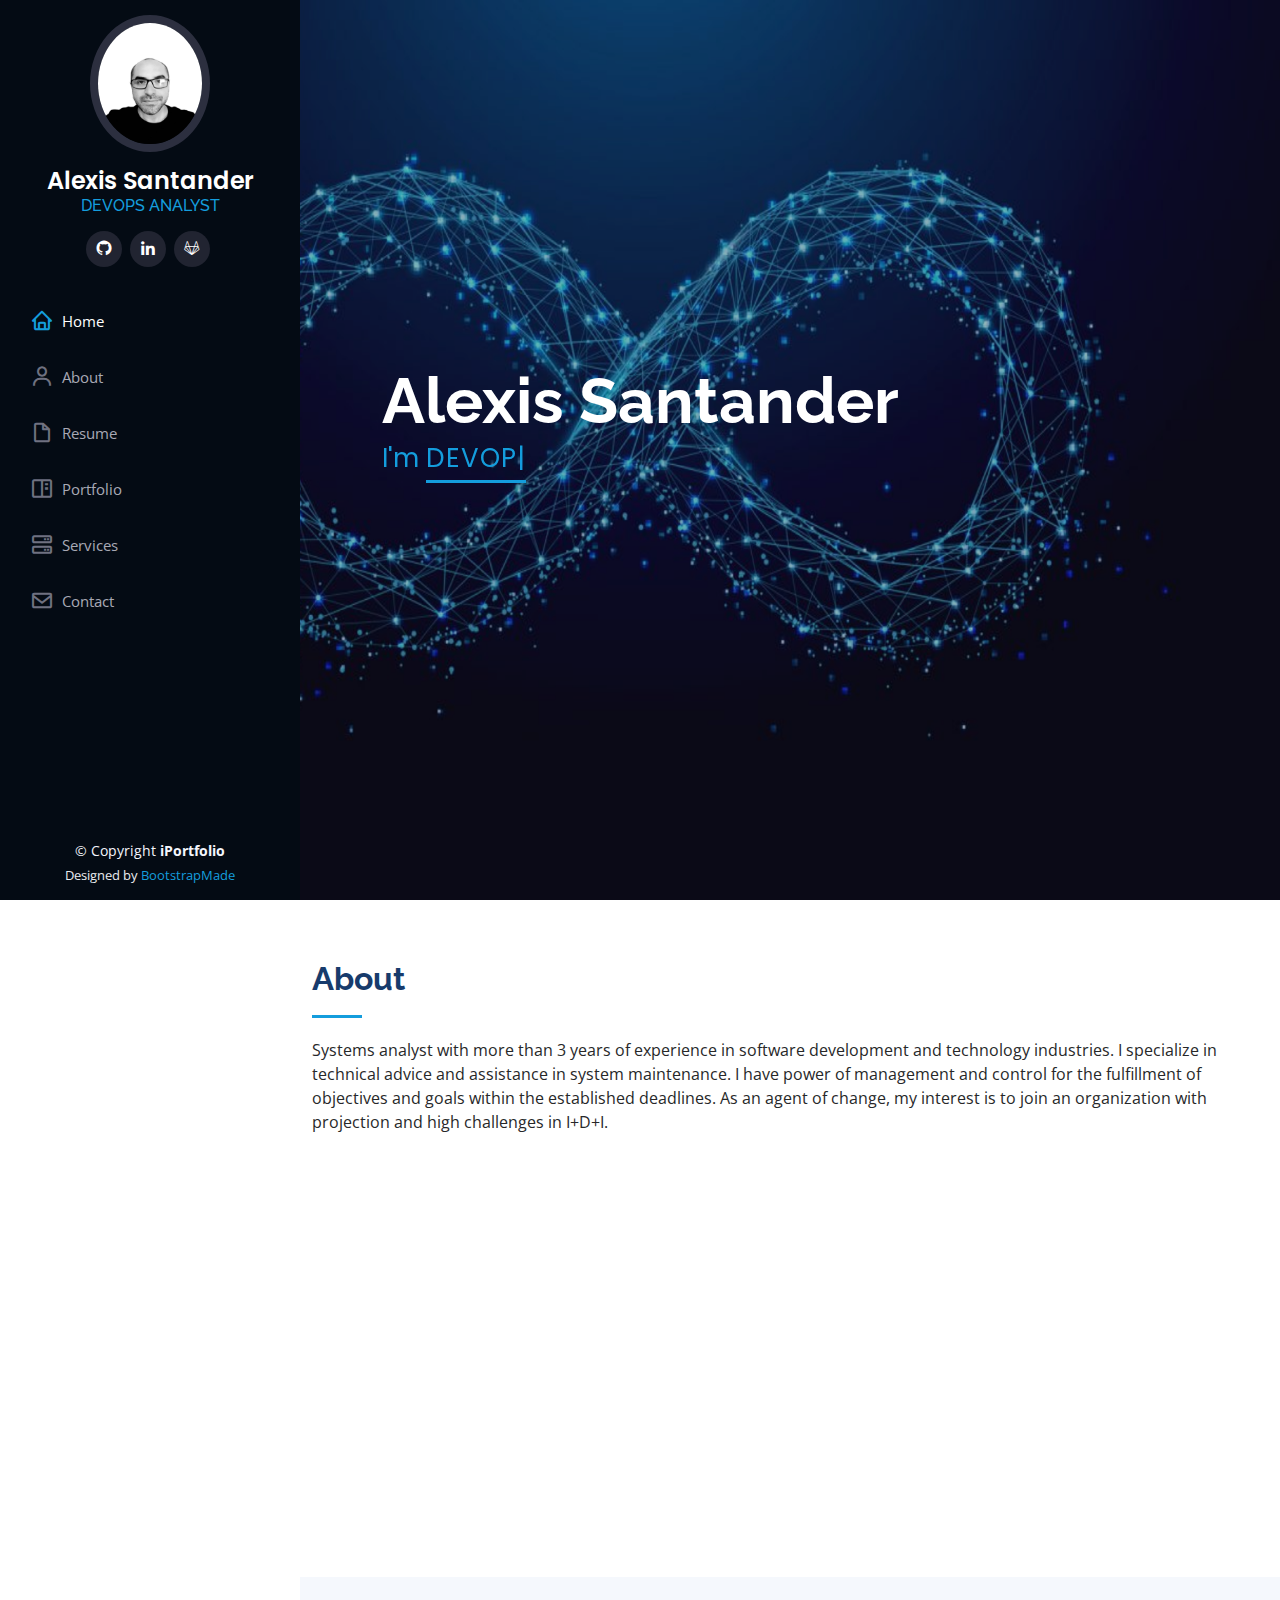
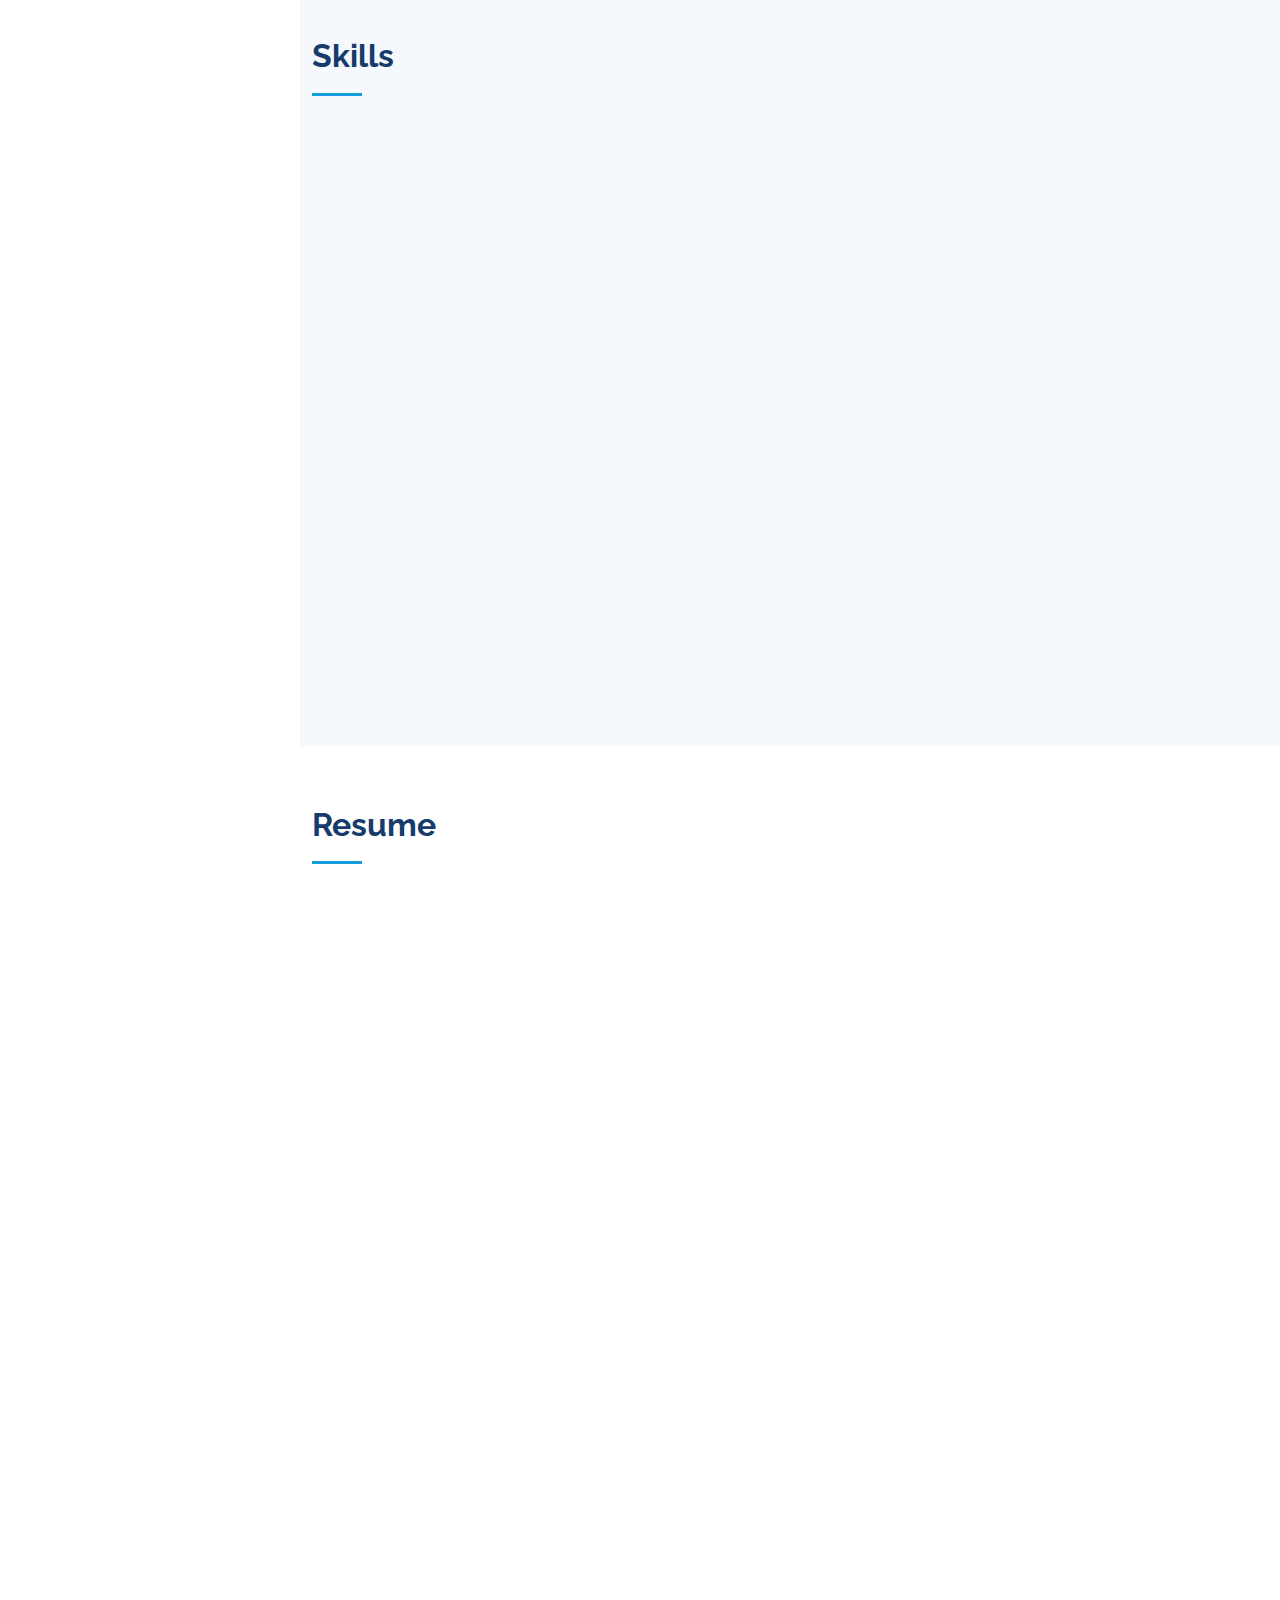
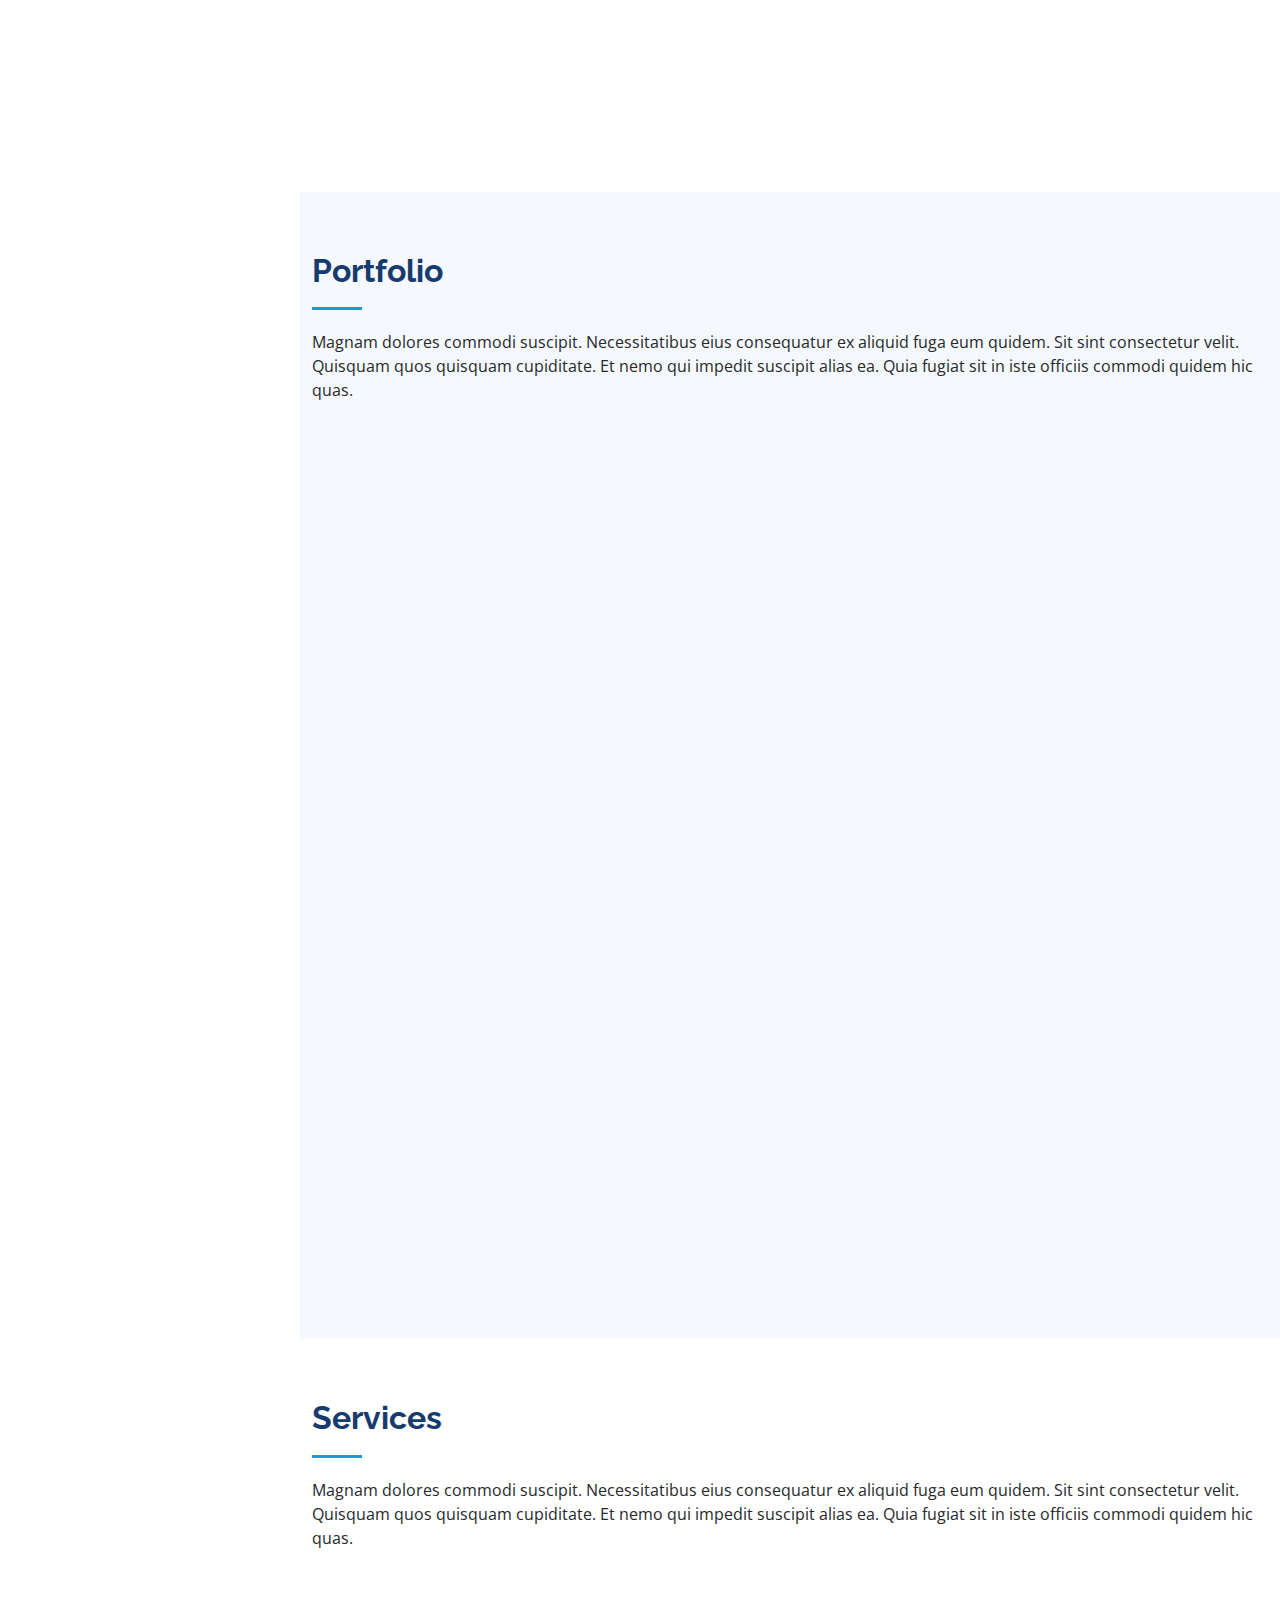
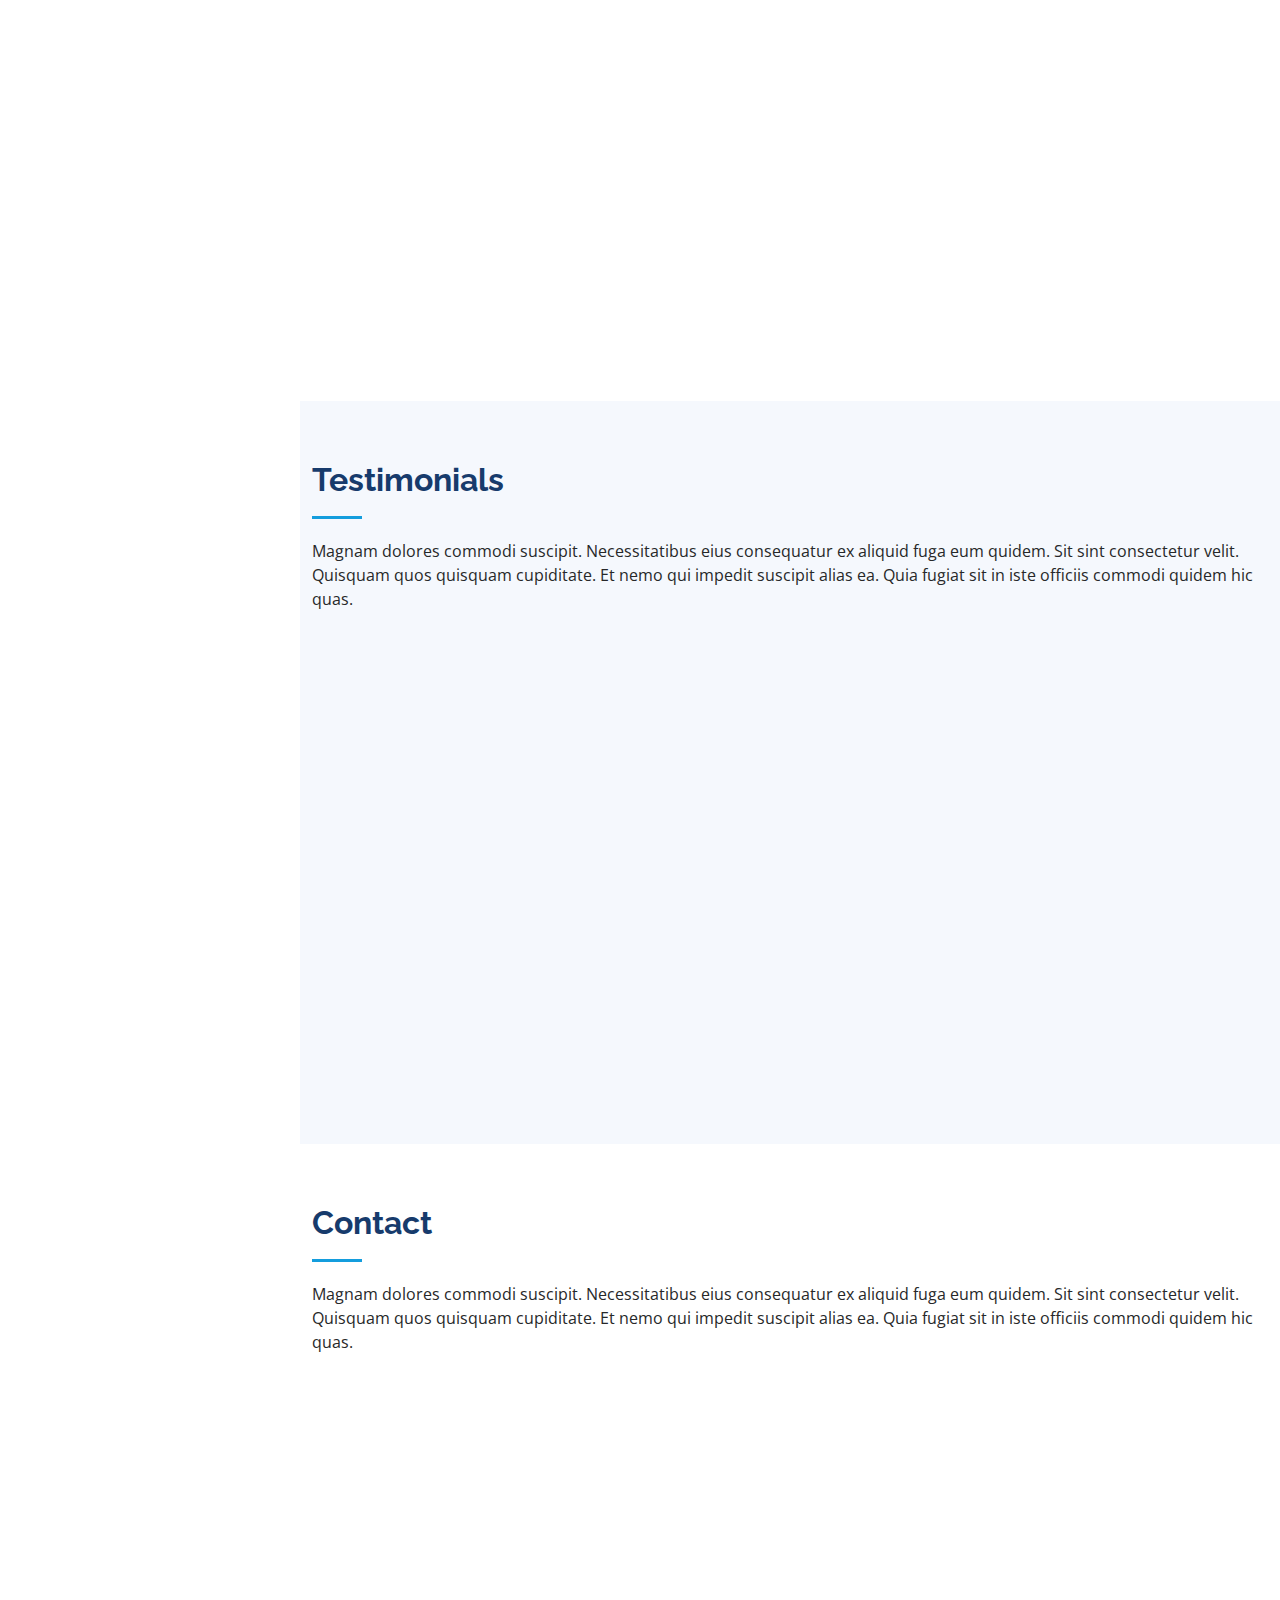
<file: ru/index.html>
<!DOCTYPE html>
<html lang="en">

<head>
  <meta charset="utf-8">
  <meta content="width=device-width, initial-scale=1.0" name="viewport">

  <title>Alexis Santander</title>
  <meta content="" name="description">
  <meta content="" name="keywords">

  <!-- Favicons -->
  <link rel="icon" type="image/ico" href="assets/img/favicon.ico">
  <link href="assets/img/apple-touch-icon.png" rel="apple-touch-icon">

  <!-- Google Fonts -->
  <link href="https://fonts.googleapis.com/css?family=Open+Sans:300,300i,400,400i,600,600i,700,700i|Raleway:300,300i,400,400i,500,500i,600,600i,700,700i|Poppins:300,300i,400,400i,500,500i,600,600i,700,700i" rel="stylesheet">

  <!-- Vendor CSS Files -->
  <link href="assets/vendor/aos/aos.css" rel="stylesheet">
  <link href="assets/vendor/bootstrap/css/bootstrap.min.css" rel="stylesheet">
  <link href="assets/vendor/bootstrap-icons/bootstrap-icons.css" rel="stylesheet">
  <link href="assets/vendor/boxicons/css/boxicons.min.css" rel="stylesheet">
  <link href="assets/vendor/glightbox/css/glightbox.min.css" rel="stylesheet">
  <link href="assets/vendor/swiper/swiper-bundle.min.css" rel="stylesheet">

  <!-- Template Main CSS File -->
  <link href="assets/css/style.css" rel="stylesheet">

  <!-- =======================================================
  * Template Name: iPortfolio - v3.7.0
  * Template URL: https://bootstrapmade.com/iportfolio-bootstrap-portfolio-websites-template/
  * Author: BootstrapMade.com
  * License: https://bootstrapmade.com/license/
  ======================================================== -->
</head>

<body>

  <!-- ======= Mobile nav toggle button ======= -->
  <i class="bi bi-list mobile-nav-toggle d-xl-none"></i>

  <!-- ======= Header ======= -->
  <header id="header">
    <div class="d-flex flex-column">

      <div class="profile">
        <img src="assets/img/profile-img.jpg" alt="" class="img-fluid rounded-circle">
        <h1 class="text-light"><a href="index.html">Alexis Santander</a></h1>
        <h6 class="text-center"><a href="index.html">DEVOPS ANALYST</a></h6>
        <div class="social-links mt-3 text-center">
          <a href="#" class="github"><i class="bx bxl-github"></i></a>
          <a href="#" class="linkedin"><i class="bx bxl-linkedin"></i></a>
          <a href="#" class="Gitlab"><i class="bx bxl-gitlab"></i></a>
        </div>
      </div>

      <nav id="navbar" class="nav-menu navbar">
        <ul>
          <li><a href="#hero" class="nav-link scrollto active"><i class="bx bx-home"></i> <span>Home</span></a></li>
          <li><a href="#about" class="nav-link scrollto"><i class="bx bx-user"></i> <span>About</span></a></li>
          <li><a href="#resume" class="nav-link scrollto"><i class="bx bx-file-blank"></i> <span>Resume</span></a></li>
          <li><a href="#portfolio" class="nav-link scrollto"><i class="bx bx-book-content"></i> <span>Portfolio</span></a></li>
          <li><a href="#services" class="nav-link scrollto"><i class="bx bx-server"></i> <span>Services</span></a></li>
          <li><a href="#contact" class="nav-link scrollto"><i class="bx bx-envelope"></i> <span>Contact</span></a></li>
        </ul>
      </nav><!-- .nav-menu -->
    </div>
  </header><!-- End Header -->

  <!-- ======= Hero Section ======= -->
  <section id="hero" class="d-flex flex-column justify-content-center align-items-center">
    <div class="hero-container" data-aos="fade-in">
      <h1>Alexis Santander</h1>
      <p>I'm <span class="typed" data-typed-items="DEVOPS, ANALYST, DEVELOPER"></span></p>
    </div>
  </section><!-- End Hero -->

  <main id="main">

    <!-- ======= About Section ======= -->
    <section id="about" class="about">
      <div class="container">

        <div class="section-title">
          <h2>About</h2>
          <p>Systems analyst with more than 3 years of experience in software development and technology industries. I specialize in technical advice and assistance in system maintenance. I have power of management and control for the fulfillment of objectives and goals within the established deadlines. As an agent of change, my interest is to join an organization with projection and high challenges in I+D+I.</p>
        </div>

        <div class="row">
          <div class="col-lg-4" data-aos="fade-right">
            <img src="assets/img/profile-img.jpg" class="img-fluid" alt="">
          </div>
          <div class="col-lg-8 pt-4 pt-lg-0 content" data-aos="fade-left">
            <h3>DEVOPS ANALYST</h3>
            <br><br><br>
            
            <div class="row">
              <div class="col-lg-6">
                <ul>
                  <li><i class="bi bi-chevron-right"></i> <strong>Birthday:</strong> <span>31 March</span></li>
                  <li><i class="bi bi-chevron-right"></i> <strong>Experience:</strong> <span>+ 4 years</span></li>
                  <li><i class="bi bi-chevron-right"></i> <strong>Phone:</strong> <span>+56 9 793 34 100</span></li>
                  <li><i class="bi bi-chevron-right"></i> <strong>City:</strong> <span>Santiago, Chile</span></li>
                </ul>
              </div>
              <div class="col-lg-6">
                <ul>
                  <li><i class="bi bi-chevron-right"></i> <strong>Age:</strong> <span>36</span></li>
                  <li><i class="bi bi-chevron-right"></i> <strong>Degree:</strong> <span>Systems analyst</span></li>
                  <li><i class="bi bi-chevron-right"></i> <strong>Email:</strong> <span>a.santander.t@gmail.com</span></li>
                  <li><i class="bi bi-chevron-right"></i> <strong>Availability</strong> <span>Available</span></li>
                </ul>
              </div>
            </div>
          </div>
        </div>

      </div>
    </section><!-- End About Section -->

    

    <!-- ======= Skills Section ======= -->
    <section id="skills" class="skills section-bg">
      <div class="container">

        <div class="section-title">
          <h2>Skills</h2>
        </div>

        <div class="row skills-content">

          <div class="col-lg-6" data-aos="fade-up">

            <div class="progress">
              <span class="skill">HTML <i class="val">80%</i></span>
              <div class="progress-bar-wrap">
                <div class="progress-bar" role="progressbar" aria-valuenow="80" aria-valuemin="0" aria-valuemax="100"></div>
              </div>
            </div>

            <div class="progress">
              <span class="skill">CSS <i class="val">80%</i></span>
              <div class="progress-bar-wrap">
                <div class="progress-bar" role="progressbar" aria-valuenow="80" aria-valuemin="0" aria-valuemax="100"></div>
              </div>
            </div>

            <div class="progress">
              <span class="skill">JavaScript <i class="val">50%</i></span>
              <div class="progress-bar-wrap">
                <div class="progress-bar" role="progressbar" aria-valuenow="50" aria-valuemin="0" aria-valuemax="100"></div>
              </div>
            </div>

            <div class="progress">
              <span class="skill">Sql <i class="val">50%</i></span>
              <div class="progress-bar-wrap">
                <div class="progress-bar" role="progressbar" aria-valuenow="50" aria-valuemin="0" aria-valuemax="100"></div>
              </div>
            </div>

            <div class="progress">
              <span class="skill">Java JEE- 7 - 8 - 11 <i class="val">70%</i></span>
              <div class="progress-bar-wrap">
                <div class="progress-bar" role="progressbar" aria-valuenow="70" aria-valuemin="0" aria-valuemax="100"></div>
              </div>
            </div>

            <div class="progress">
              <span class="skill">SonarQube<i class="val">50%</i></span>
              <div class="progress-bar-wrap">
                <div class="progress-bar" role="progressbar" aria-valuenow="50" aria-valuemin="0" aria-valuemax="100"></div>
              </div>
            </div>

            <div class="progress">
              <span class="skill">GCP<i class="val">50%</i></span>
              <div class="progress-bar-wrap">
                <div class="progress-bar" role="progressbar" aria-valuenow="50" aria-valuemin="0" aria-valuemax="100"></div>
              </div>
            </div>

            <div class="progress">
              <span class="skill">Gitlab<i class="val">50%</i></span>
              <div class="progress-bar-wrap">
                <div class="progress-bar" role="progressbar" aria-valuenow="50" aria-valuemin="0" aria-valuemax="100"></div>
              </div>
            </div>

            <div class="progress">
              <span class="skill">Kubernetes<i class="val">50%</i></span>
              <div class="progress-bar-wrap">
                <div class="progress-bar" role="progressbar" aria-valuenow="50" aria-valuemin="0" aria-valuemax="100"></div>
              </div>
            </div>

          </div>

          <div class="col-lg-6" data-aos="fade-up" data-aos-delay="100">

            <div class="progress">
              <span class="skill">Python <i class="val">50%</i></span>
              <div class="progress-bar-wrap">
                <div class="progress-bar" role="progressbar" aria-valuenow="50" aria-valuemin="0" aria-valuemax="100"></div>
              </div>
            </div>

            <div class="progress">
              <span class="skill">WordPress/CMS <i class="val">90%</i></span>
              <div class="progress-bar-wrap">
                <div class="progress-bar" role="progressbar" aria-valuenow="90" aria-valuemin="0" aria-valuemax="100"></div>
              </div>
            </div>

            <div class="progress">
              <span class="skill">Angular <i class="val">30%</i></span>
              <div class="progress-bar-wrap">
                <div class="progress-bar" role="progressbar" aria-valuenow="30" aria-valuemin="0" aria-valuemax="100"></div>
              </div>
            </div>

            <div class="progress">
              <span class="skill">NodeJS <i class="val">30%</i></span>
              <div class="progress-bar-wrap">
                <div class="progress-bar" role="progressbar" aria-valuenow="30" aria-valuemin="0" aria-valuemax="100"></div>
              </div>
            </div>

            <div class="progress">
              <span class="skill">Jenkins <i class="val">50%</i></span>
              <div class="progress-bar-wrap">
                <div class="progress-bar" role="progressbar" aria-valuenow="50" aria-valuemin="0" aria-valuemax="100"></div>
              </div>
            </div>

            <div class="progress">
              <span class="skill">Maven <i class="val">80%</i></span>
              <div class="progress-bar-wrap">
                <div class="progress-bar" role="progressbar" aria-valuenow="80" aria-valuemin="0" aria-valuemax="100"></div>
              </div>
            </div>

            <div class="progress">
              <span class="skill">AWS <i class="val">30%</i></span>
              <div class="progress-bar-wrap">
                <div class="progress-bar" role="progressbar" aria-valuenow="30" aria-valuemin="0" aria-valuemax="100"></div>
              </div>
            </div>

            <div class="progress">
              <span class="skill">GIT <i class="val">80%</i></span>
              <div class="progress-bar-wrap">
                <div class="progress-bar" role="progressbar" aria-valuenow="80" aria-valuemin="0" aria-valuemax="100"></div>
              </div>
            </div>

            <div class="progress">
              <span class="skill">Docker <i class="val">50%</i></span>
              <div class="progress-bar-wrap">
                <div class="progress-bar" role="progressbar" aria-valuenow="50" aria-valuemin="0" aria-valuemax="100"></div>
              </div>
            </div>

          </div>

        </div>

      </div>
    </section><!-- End Skills Section -->

    <!-- ======= Resume Section ======= -->
    <section id="resume" class="resume">
      <div class="container">

        <div class="section-title">
          <h2>Resume</h2>
        </div>

        <div class="row">
          <div class="col-lg-6" data-aos="fade-up">
            <h3 class="resume-title">Sumary</h3>
            <div class="resume-item pb-0">
              <h4>Alexis Santander</h4>
              <p><em>Support and maintenance for key Tools and Services used by Developers, Testers and Operations to drive cross-team efficiencies.</em></p>
              <ul>
                <li>(56) 9 793 34 100</li>
                <li>a.santander.t@gmail.com</li>
              </ul>
            </div>

            <h3 class="resume-title">Education</h3>
            <div class="resume-item">
              <h4>Systems analyst</h4>
              <h5>2018 - 2020</h5>
              <p><em>Professional Institute AIEP</em></p>
            </div>
            <div class="resume-item">
              <h4>Computer Programmer</h4>
              <h5>2016 - 2018</h5>
              <p><em>Professional Institute AIEP</em></p>
            </div>

            <div class="resume-item">
              <h4>Computer Engineer</h4>
              <h5>2008 - 2010</h5>
              <p><em>INACAP</em></p>
            </div>

            <div class="resume-item">
              <h4>Telecommunications Engineer</h4>
              <h5>2007 - 2008</h5>
              <p><em>DUOC UC</em></p>
            </div>

          </div>
          <div class="col-lg-6" data-aos="fade-up" data-aos-delay="100">
            <h3 class="resume-title">Professional Experience</h3>
            
            <div class="resume-item">
              <h4>Analyst developer</h4>
              <h5>2017 - 2018</h5>
              <p><em>Softtek , Santiago, Chile</em></p>
              <ul>
                <li>Lead and provide input to all test activities.</li>
                <li>Managed up to 5 projects or tasks at a given time while under pressure</li>
                <li>Recommended and consulted with clients on the most appropriate graphic design</li>
                <li>Created 4+ design presentations and proposals a month for clients and account managers</li>
              </ul>
            </div>

            <div class="resume-item">
              <h4>Analyst DevOps</h4>
              <h5>January 2021 - July 2021</h5>
              <p><em>Larrain Vial, Santiago, Chile </em></p>
              <ul>
                <li>Design, develop, and maintain automation systems and tools to be used by development and test engineers. </li>
                <li>Taking ownership of operational issues and perform both short-term resolution, and development of preventive measures for the longer term. </li>
                <li>Internal / external workflow. </li>
                <li>Generate ERS report.</li>
                <li>Java 8 Back End Development.</li>
                <li>Front End Development, JSF 2, Primefaces.</li>
              </ul>
            </div>
          </div>
        </div>

      </div>
    </section><!-- End Resume Section -->

    <!-- ======= Portfolio Section ======= -->
    <section id="portfolio" class="portfolio section-bg">
      <div class="container">

        <div class="section-title">
          <h2>Portfolio</h2>
          <p>Magnam dolores commodi suscipit. Necessitatibus eius consequatur ex aliquid fuga eum quidem. Sit sint consectetur velit. Quisquam quos quisquam cupiditate. Et nemo qui impedit suscipit alias ea. Quia fugiat sit in iste officiis commodi quidem hic quas.</p>
        </div>

        <div class="row" data-aos="fade-up">
          <div class="col-lg-12 d-flex justify-content-center">
            <ul id="portfolio-flters">
              <li data-filter="*" class="filter-active">All</li>
              <li data-filter=".filter-app">App</li>
              <li data-filter=".filter-card">Card</li>
              <li data-filter=".filter-web">Web</li>
            </ul>
          </div>
        </div>

        <div class="row portfolio-container" data-aos="fade-up" data-aos-delay="100">

          <div class="col-lg-4 col-md-6 portfolio-item filter-app">
            <div class="portfolio-wrap">
              <img src="assets/img/portfolio/portfolio-1.jpg" class="img-fluid" alt="">
              <div class="portfolio-links">
                <a href="assets/img/portfolio/portfolio-1.jpg" data-gallery="portfolioGallery" class="portfolio-lightbox" title="App 1"><i class="bx bx-plus"></i></a>
                <a href="portfolio-details.html" title="More Details"><i class="bx bx-link"></i></a>
              </div>
            </div>
          </div>

          <div class="col-lg-4 col-md-6 portfolio-item filter-web">
            <div class="portfolio-wrap">
              <img src="assets/img/portfolio/portfolio-2.jpg" class="img-fluid" alt="">
              <div class="portfolio-links">
                <a href="assets/img/portfolio/portfolio-2.jpg" data-gallery="portfolioGallery" class="portfolio-lightbox" title="Web 3"><i class="bx bx-plus"></i></a>
                <a href="portfolio-details.html" title="More Details"><i class="bx bx-link"></i></a>
              </div>
            </div>
          </div>

          <div class="col-lg-4 col-md-6 portfolio-item filter-app">
            <div class="portfolio-wrap">
              <img src="assets/img/portfolio/portfolio-3.jpg" class="img-fluid" alt="">
              <div class="portfolio-links">
                <a href="assets/img/portfolio/portfolio-3.jpg" data-gallery="portfolioGallery" class="portfolio-lightbox" title="App 2"><i class="bx bx-plus"></i></a>
                <a href="portfolio-details.html" title="More Details"><i class="bx bx-link"></i></a>
              </div>
            </div>
          </div>

          <div class="col-lg-4 col-md-6 portfolio-item filter-card">
            <div class="portfolio-wrap">
              <img src="assets/img/portfolio/portfolio-4.jpg" class="img-fluid" alt="">
              <div class="portfolio-links">
                <a href="assets/img/portfolio/portfolio-4.jpg" data-gallery="portfolioGallery" class="portfolio-lightbox" title="Card 2"><i class="bx bx-plus"></i></a>
                <a href="portfolio-details.html" title="More Details"><i class="bx bx-link"></i></a>
              </div>
            </div>
          </div>

          <div class="col-lg-4 col-md-6 portfolio-item filter-web">
            <div class="portfolio-wrap">
              <img src="assets/img/portfolio/portfolio-5.jpg" class="img-fluid" alt="">
              <div class="portfolio-links">
                <a href="assets/img/portfolio/portfolio-5.jpg" data-gallery="portfolioGallery" class="portfolio-lightbox" title="Web 2"><i class="bx bx-plus"></i></a>
                <a href="portfolio-details.html" title="More Details"><i class="bx bx-link"></i></a>
              </div>
            </div>
          </div>

          <div class="col-lg-4 col-md-6 portfolio-item filter-app">
            <div class="portfolio-wrap">
              <img src="assets/img/portfolio/portfolio-6.jpg" class="img-fluid" alt="">
              <div class="portfolio-links">
                <a href="assets/img/portfolio/portfolio-6.jpg" data-gallery="portfolioGallery" class="portfolio-lightbox" title="App 3"><i class="bx bx-plus"></i></a>
                <a href="portfolio-details.html" title="More Details"><i class="bx bx-link"></i></a>
              </div>
            </div>
          </div>

          <div class="col-lg-4 col-md-6 portfolio-item filter-card">
            <div class="portfolio-wrap">
              <img src="assets/img/portfolio/portfolio-7.jpg" class="img-fluid" alt="">
              <div class="portfolio-links">
                <a href="assets/img/portfolio/portfolio-7.jpg" data-gallery="portfolioGallery" class="portfolio-lightbox" title="Card 1"><i class="bx bx-plus"></i></a>
                <a href="portfolio-details.html" title="More Details"><i class="bx bx-link"></i></a>
              </div>
            </div>
          </div>

          <div class="col-lg-4 col-md-6 portfolio-item filter-card">
            <div class="portfolio-wrap">
              <img src="assets/img/portfolio/portfolio-8.jpg" class="img-fluid" alt="">
              <div class="portfolio-links">
                <a href="assets/img/portfolio/portfolio-8.jpg" data-gallery="portfolioGallery" class="portfolio-lightbox" title="Card 3"><i class="bx bx-plus"></i></a>
                <a href="portfolio-details.html" title="More Details"><i class="bx bx-link"></i></a>
              </div>
            </div>
          </div>

          <div class="col-lg-4 col-md-6 portfolio-item filter-web">
            <div class="portfolio-wrap">
              <img src="assets/img/portfolio/portfolio-9.jpg" class="img-fluid" alt="">
              <div class="portfolio-links">
                <a href="assets/img/portfolio/portfolio-9.jpg" data-gallery="portfolioGallery" class="portfolio-lightbox" title="Web 3"><i class="bx bx-plus"></i></a>
                <a href="portfolio-details.html" title="More Details"><i class="bx bx-link"></i></a>
              </div>
            </div>
          </div>

        </div>

      </div>
    </section><!-- End Portfolio Section -->

    <!-- ======= Services Section ======= -->
    <section id="services" class="services">
      <div class="container">

        <div class="section-title">
          <h2>Services</h2>
          <p>Magnam dolores commodi suscipit. Necessitatibus eius consequatur ex aliquid fuga eum quidem. Sit sint consectetur velit. Quisquam quos quisquam cupiditate. Et nemo qui impedit suscipit alias ea. Quia fugiat sit in iste officiis commodi quidem hic quas.</p>
        </div>

        <div class="row">
          <div class="col-lg-4 col-md-6 icon-box" data-aos="fade-up">
            <div class="icon"><i class="bi bi-briefcase"></i></div>
            <h4 class="title"><a href="">Lorem Ipsum</a></h4>
            <p class="description">Voluptatum deleniti atque corrupti quos dolores et quas molestias excepturi sint occaecati cupiditate non provident</p>
          </div>
          <div class="col-lg-4 col-md-6 icon-box" data-aos="fade-up" data-aos-delay="100">
            <div class="icon"><i class="bi bi-card-checklist"></i></div>
            <h4 class="title"><a href="">Dolor Sitema</a></h4>
            <p class="description">Minim veniam, quis nostrud exercitation ullamco laboris nisi ut aliquip ex ea commodo consequat tarad limino ata</p>
          </div>
          <div class="col-lg-4 col-md-6 icon-box" data-aos="fade-up" data-aos-delay="200">
            <div class="icon"><i class="bi bi-bar-chart"></i></div>
            <h4 class="title"><a href="">Sed ut perspiciatis</a></h4>
            <p class="description">Duis aute irure dolor in reprehenderit in voluptate velit esse cillum dolore eu fugiat nulla pariatur</p>
          </div>
          <div class="col-lg-4 col-md-6 icon-box" data-aos="fade-up" data-aos-delay="300">
            <div class="icon"><i class="bi bi-binoculars"></i></div>
            <h4 class="title"><a href="">Magni Dolores</a></h4>
            <p class="description">Excepteur sint occaecat cupidatat non proident, sunt in culpa qui officia deserunt mollit anim id est laborum</p>
          </div>
          <div class="col-lg-4 col-md-6 icon-box" data-aos="fade-up" data-aos-delay="400">
            <div class="icon"><i class="bi bi-brightness-high"></i></div>
            <h4 class="title"><a href="">Nemo Enim</a></h4>
            <p class="description">At vero eos et accusamus et iusto odio dignissimos ducimus qui blanditiis praesentium voluptatum deleniti atque</p>
          </div>
          <div class="col-lg-4 col-md-6 icon-box" data-aos="fade-up" data-aos-delay="500">
            <div class="icon"><i class="bi bi-calendar4-week"></i></div>
            <h4 class="title"><a href="">Eiusmod Tempor</a></h4>
            <p class="description">Et harum quidem rerum facilis est et expedita distinctio. Nam libero tempore, cum soluta nobis est eligendi</p>
          </div>
        </div>

      </div>
    </section><!-- End Services Section -->

    <!-- ======= Testimonials Section ======= -->
    <section id="testimonials" class="testimonials section-bg">
      <div class="container">

        <div class="section-title">
          <h2>Testimonials</h2>
          <p>Magnam dolores commodi suscipit. Necessitatibus eius consequatur ex aliquid fuga eum quidem. Sit sint consectetur velit. Quisquam quos quisquam cupiditate. Et nemo qui impedit suscipit alias ea. Quia fugiat sit in iste officiis commodi quidem hic quas.</p>
        </div>

        <div class="testimonials-slider swiper" data-aos="fade-up" data-aos-delay="100">
          <div class="swiper-wrapper">

            <div class="swiper-slide">
              <div class="testimonial-item" data-aos="fade-up">
                <p>
                  <i class="bx bxs-quote-alt-left quote-icon-left"></i>
                  Proin iaculis purus consequat sem cure digni ssim donec porttitora entum suscipit rhoncus. Accusantium quam, ultricies eget id, aliquam eget nibh et. Maecen aliquam, risus at semper.
                  <i class="bx bxs-quote-alt-right quote-icon-right"></i>
                </p>
                <img src="assets/img/testimonials/testimonials-1.jpg" class="testimonial-img" alt="">
                <h3>Saul Goodman</h3>
                <h4>Ceo &amp; Founder</h4>
              </div>
            </div><!-- End testimonial item -->

            <div class="swiper-slide">
              <div class="testimonial-item" data-aos="fade-up" data-aos-delay="100">
                <p>
                  <i class="bx bxs-quote-alt-left quote-icon-left"></i>
                  Export tempor illum tamen malis malis eram quae irure esse labore quem cillum quid cillum eram malis quorum velit fore eram velit sunt aliqua noster fugiat irure amet legam anim culpa.
                  <i class="bx bxs-quote-alt-right quote-icon-right"></i>
                </p>
                <img src="assets/img/testimonials/testimonials-2.jpg" class="testimonial-img" alt="">
                <h3>Sara Wilsson</h3>
                <h4>Designer</h4>
              </div>
            </div><!-- End testimonial item -->

            <div class="swiper-slide">
              <div class="testimonial-item" data-aos="fade-up" data-aos-delay="200">
                <p>
                  <i class="bx bxs-quote-alt-left quote-icon-left"></i>
                  Enim nisi quem export duis labore cillum quae magna enim sint quorum nulla quem veniam duis minim tempor labore quem eram duis noster aute amet eram fore quis sint minim.
                  <i class="bx bxs-quote-alt-right quote-icon-right"></i>
                </p>
                <img src="assets/img/testimonials/testimonials-3.jpg" class="testimonial-img" alt="">
                <h3>Jena Karlis</h3>
                <h4>Store Owner</h4>
              </div>
            </div><!-- End testimonial item -->

            <div class="swiper-slide">
              <div class="testimonial-item" data-aos="fade-up" data-aos-delay="300">
                <p>
                  <i class="bx bxs-quote-alt-left quote-icon-left"></i>
                  Fugiat enim eram quae cillum dolore dolor amet nulla culpa multos export minim fugiat minim velit minim dolor enim duis veniam ipsum anim magna sunt elit fore quem dolore labore illum veniam.
                  <i class="bx bxs-quote-alt-right quote-icon-right"></i>
                </p>
                <img src="assets/img/testimonials/testimonials-4.jpg" class="testimonial-img" alt="">
                <h3>Matt Brandon</h3>
                <h4>Freelancer</h4>
              </div>
            </div><!-- End testimonial item -->

            <div class="swiper-slide">
              <div class="testimonial-item" data-aos="fade-up" data-aos-delay="400">
                <p>
                  <i class="bx bxs-quote-alt-left quote-icon-left"></i>
                  Quis quorum aliqua sint quem legam fore sunt eram irure aliqua veniam tempor noster veniam enim culpa labore duis sunt culpa nulla illum cillum fugiat legam esse veniam culpa fore nisi cillum quid.
                  <i class="bx bxs-quote-alt-right quote-icon-right"></i>
                </p>
                <img src="assets/img/testimonials/testimonials-5.jpg" class="testimonial-img" alt="">
                <h3>John Larson</h3>
                <h4>Entrepreneur</h4>
              </div>
            </div><!-- End testimonial item -->

          </div>
          <div class="swiper-pagination"></div>
        </div>

      </div>
    </section><!-- End Testimonials Section -->

    <!-- ======= Contact Section ======= -->
    <section id="contact" class="contact">
      <div class="container">

        <div class="section-title">
          <h2>Contact</h2>
          <p>Magnam dolores commodi suscipit. Necessitatibus eius consequatur ex aliquid fuga eum quidem. Sit sint consectetur velit. Quisquam quos quisquam cupiditate. Et nemo qui impedit suscipit alias ea. Quia fugiat sit in iste officiis commodi quidem hic quas.</p>
        </div>

        <div class="row" data-aos="fade-in">

          <div class="col-lg-5 d-flex align-items-stretch">
            <div class="info">
              <div class="address">
                <i class="bi bi-geo-alt"></i>
                <h4>Location:</h4>
                <p>A108 Adam Street, New York, NY 535022</p>
              </div>

              <div class="email">
                <i class="bi bi-envelope"></i>
                <h4>Email:</h4>
                <p>info@example.com</p>
              </div>

              <div class="phone">
                <i class="bi bi-phone"></i>
                <h4>Call:</h4>
                <p>+1 5589 55488 55s</p>
              </div>

              <iframe src="https://www.google.com/maps/embed?pb=!1m14!1m8!1m3!1d12097.433213460943!2d-74.0062269!3d40.7101282!3m2!1i1024!2i768!4f13.1!3m3!1m2!1s0x0%3A0xb89d1fe6bc499443!2sDowntown+Conference+Center!5e0!3m2!1smk!2sbg!4v1539943755621" frameborder="0" style="border:0; width: 100%; height: 290px;" allowfullscreen></iframe>
            </div>

          </div>

          <div class="col-lg-7 mt-5 mt-lg-0 d-flex align-items-stretch">
            <form action="forms/contact.php" method="post" role="form" class="php-email-form">
              <div class="row">
                <div class="form-group col-md-6">
                  <label for="name">Your Name</label>
                  <input type="text" name="name" class="form-control" id="name" required>
                </div>
                <div class="form-group col-md-6">
                  <label for="name">Your Email</label>
                  <input type="email" class="form-control" name="email" id="email" required>
                </div>
              </div>
              <div class="form-group">
                <label for="name">Subject</label>
                <input type="text" class="form-control" name="subject" id="subject" required>
              </div>
              <div class="form-group">
                <label for="name">Message</label>
                <textarea class="form-control" name="message" rows="10" required></textarea>
              </div>
              <div class="my-3">
                <div class="loading">Loading</div>
                <div class="error-message"></div>
                <div class="sent-message">Your message has been sent. Thank you!</div>
              </div>
              <div class="text-center"><button type="submit">Send Message</button></div>
            </form>
          </div>

        </div>

      </div>
    </section><!-- End Contact Section -->

  </main><!-- End #main -->

  <!-- ======= Footer ======= -->
  <footer id="footer">
    <div class="container">
      <div class="copyright">
        &copy; Copyright <strong><span>iPortfolio</span></strong>
      </div>
      <div class="credits">
        <!-- All the links in the footer should remain intact. -->
        <!-- You can delete the links only if you purchased the pro version. -->
        <!-- Licensing information: https://bootstrapmade.com/license/ -->
        <!-- Purchase the pro version with working PHP/AJAX contact form: https://bootstrapmade.com/iportfolio-bootstrap-portfolio-websites-template/ -->
        Designed by <a href="https://bootstrapmade.com/">BootstrapMade</a>
      </div>
    </div>
  </footer><!-- End  Footer -->

  <a href="#" class="back-to-top d-flex align-items-center justify-content-center"><i class="bi bi-arrow-up-short"></i></a>

  <!-- Vendor JS Files -->
  <script src="assets/vendor/purecounter/purecounter.js"></script>
  <script src="assets/vendor/aos/aos.js"></script>
  <script src="assets/vendor/bootstrap/js/bootstrap.bundle.min.js"></script>
  <script src="assets/vendor/glightbox/js/glightbox.min.js"></script>
  <script src="assets/vendor/isotope-layout/isotope.pkgd.min.js"></script>
  <script src="assets/vendor/swiper/swiper-bundle.min.js"></script>
  <script src="assets/vendor/typed.js/typed.min.js"></script>
  <script src="assets/vendor/waypoints/noframework.waypoints.js"></script>
  <script src="assets/vendor/php-email-form/validate.js"></script>

  <!-- Template Main JS File -->
  <script src="assets/js/main.js"></script>

</body>

</html>
</file>
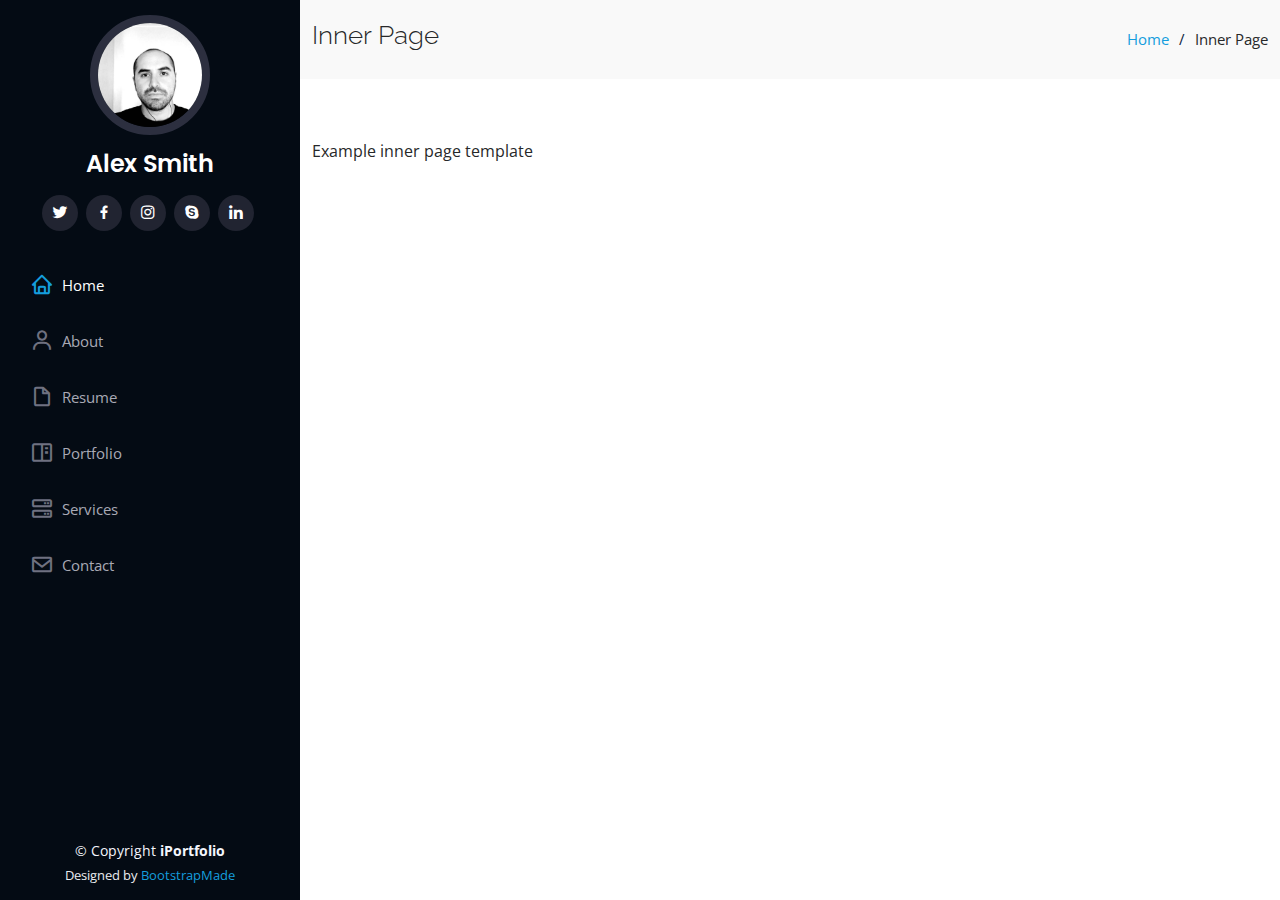
<file: inner-page.html>
<!DOCTYPE html>
<html lang="en">

<head>
  <meta charset="utf-8">
  <meta content="width=device-width, initial-scale=1.0" name="viewport">

  <title>Inner Page - iPortfolio Bootstrap Template</title>
  <meta content="" name="description">
  <meta content="" name="keywords">

  <!-- Favicons -->
  <link href="assets/img/favicon.png" rel="icon">
  <link href="assets/img/apple-touch-icon.png" rel="apple-touch-icon">

  <!-- Google Fonts -->
  <link href="https://fonts.googleapis.com/css?family=Open+Sans:300,300i,400,400i,600,600i,700,700i|Raleway:300,300i,400,400i,500,500i,600,600i,700,700i|Poppins:300,300i,400,400i,500,500i,600,600i,700,700i" rel="stylesheet">

  <!-- Vendor CSS Files -->
  <link href="assets/vendor/aos/aos.css" rel="stylesheet">
  <link href="assets/vendor/bootstrap/css/bootstrap.min.css" rel="stylesheet">
  <link href="assets/vendor/bootstrap-icons/bootstrap-icons.css" rel="stylesheet">
  <link href="assets/vendor/boxicons/css/boxicons.min.css" rel="stylesheet">
  <link href="assets/vendor/glightbox/css/glightbox.min.css" rel="stylesheet">
  <link href="assets/vendor/swiper/swiper-bundle.min.css" rel="stylesheet">

  <!-- Template Main CSS File -->
  <link href="assets/css/style.css" rel="stylesheet">

  <!-- =======================================================
  * Template Name: iPortfolio - v3.7.0
  * Template URL: https://bootstrapmade.com/iportfolio-bootstrap-portfolio-websites-template/
  * Author: BootstrapMade.com
  * License: https://bootstrapmade.com/license/
  ======================================================== -->
</head>

<body>

  <!-- ======= Mobile nav toggle button ======= -->
  <i class="bi bi-list mobile-nav-toggle d-xl-none"></i>

  <!-- ======= Header ======= -->
  <header id="header">
    <div class="d-flex flex-column">

      <div class="profile">
        <img src="assets/img/profile-img.jpg" alt="" class="img-fluid rounded-circle">
        <h1 class="text-light"><a href="index.html">Alex Smith</a></h1>
        <div class="social-links mt-3 text-center">
          <a href="#" class="twitter"><i class="bx bxl-twitter"></i></a>
          <a href="#" class="facebook"><i class="bx bxl-facebook"></i></a>
          <a href="#" class="instagram"><i class="bx bxl-instagram"></i></a>
          <a href="#" class="google-plus"><i class="bx bxl-skype"></i></a>
          <a href="#" class="linkedin"><i class="bx bxl-linkedin"></i></a>
        </div>
      </div>

      <nav id="navbar" class="nav-menu navbar">
        <ul>
          <li><a href="#hero" class="nav-link scrollto active"><i class="bx bx-home"></i> <span>Home</span></a></li>
          <li><a href="#about" class="nav-link scrollto"><i class="bx bx-user"></i> <span>About</span></a></li>
          <li><a href="#resume" class="nav-link scrollto"><i class="bx bx-file-blank"></i> <span>Resume</span></a></li>
          <li><a href="#portfolio" class="nav-link scrollto"><i class="bx bx-book-content"></i> <span>Portfolio</span></a></li>
          <li><a href="#services" class="nav-link scrollto"><i class="bx bx-server"></i> <span>Services</span></a></li>
          <li><a href="#contact" class="nav-link scrollto"><i class="bx bx-envelope"></i> <span>Contact</span></a></li>
        </ul>
      </nav><!-- .nav-menu -->
    </div>
  </header><!-- End Header -->

  <main id="main">

    <!-- ======= Breadcrumbs ======= -->
    <section class="breadcrumbs">
      <div class="container">

        <div class="d-flex justify-content-between align-items-center">
          <h2>Inner Page</h2>
          <ol>
            <li><a href="index.html">Home</a></li>
            <li>Inner Page</li>
          </ol>
        </div>

      </div>
    </section><!-- End Breadcrumbs -->

    <section class="inner-page">
      <div class="container">
        <p>
          Example inner page template
        </p>
      </div>
    </section>

  </main><!-- End #main -->

  <!-- ======= Footer ======= -->
  <footer id="footer">
    <div class="container">
      <div class="copyright">
        &copy; Copyright <strong><span>iPortfolio</span></strong>
      </div>
      <div class="credits">
        <!-- All the links in the footer should remain intact. -->
        <!-- You can delete the links only if you purchased the pro version. -->
        <!-- Licensing information: https://bootstrapmade.com/license/ -->
        <!-- Purchase the pro version with working PHP/AJAX contact form: https://bootstrapmade.com/iportfolio-bootstrap-portfolio-websites-template/ -->
        Designed by <a href="https://bootstrapmade.com/">BootstrapMade</a>
      </div>
    </div>
  </footer><!-- End  Footer -->

  <a href="#" class="back-to-top d-flex align-items-center justify-content-center"><i class="bi bi-arrow-up-short"></i></a>

  <!-- Vendor JS Files -->
  <script src="assets/vendor/purecounter/purecounter.js"></script>
  <script src="assets/vendor/aos/aos.js"></script>
  <script src="assets/vendor/bootstrap/js/bootstrap.bundle.min.js"></script>
  <script src="assets/vendor/glightbox/js/glightbox.min.js"></script>
  <script src="assets/vendor/isotope-layout/isotope.pkgd.min.js"></script>
  <script src="assets/vendor/swiper/swiper-bundle.min.js"></script>
  <script src="assets/vendor/typed.js/typed.min.js"></script>
  <script src="assets/vendor/waypoints/noframework.waypoints.js"></script>
  <script src="assets/vendor/php-email-form/validate.js"></script>

  <!-- Template Main JS File -->
  <script src="assets/js/main.js"></script>

</body>

</html>
</file>
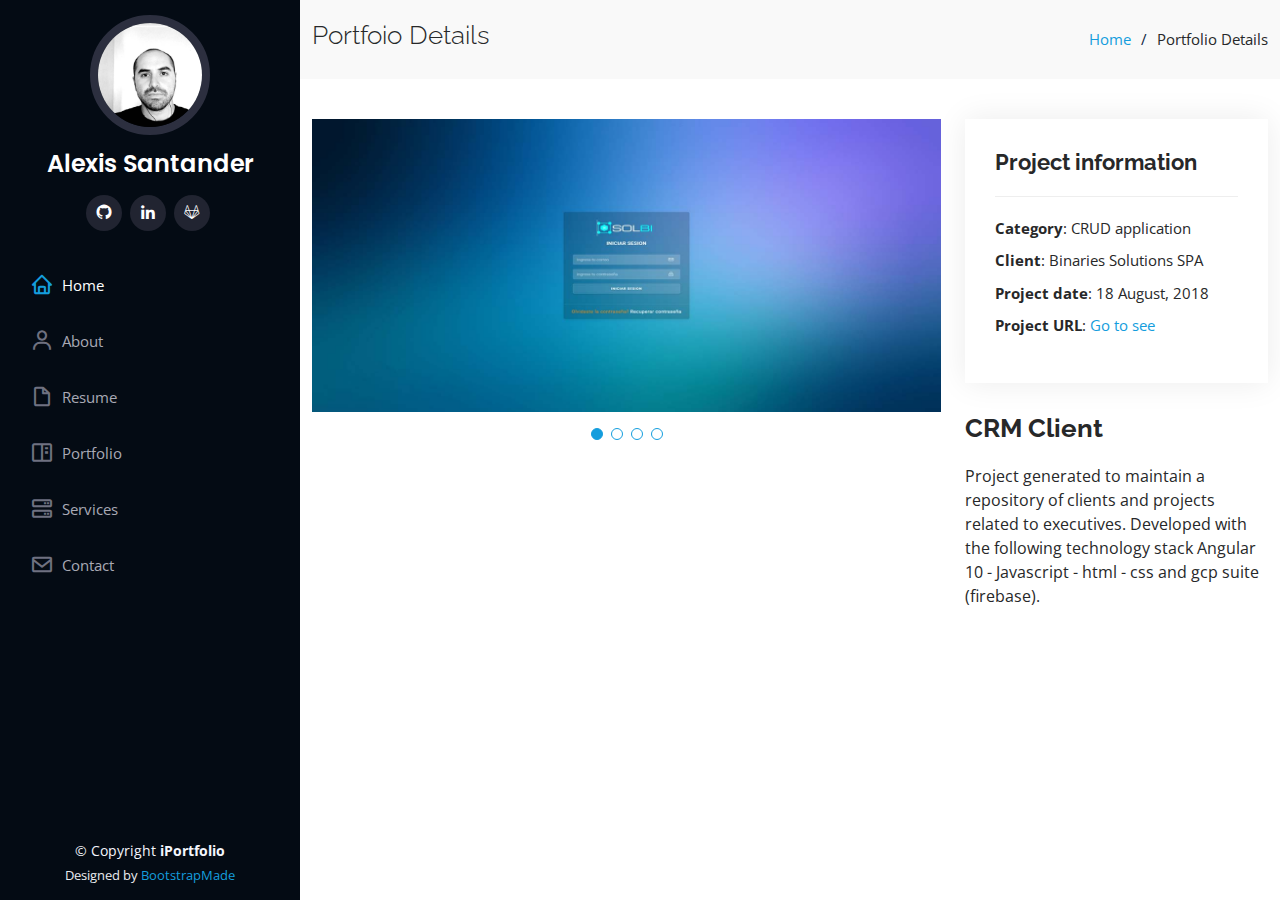
<file: portfolio-details solbi-login-register.html>
<!DOCTYPE html>
<html lang="en">

<head>
  <meta charset="utf-8">
  <meta content="width=device-width, initial-scale=1.0" name="viewport">

  <title>Details - login-register</title>
  <meta content="" name="description">
  <meta content="" name="keywords">

  <!-- Favicons -->
  <link href="assets/img/favicon.png" rel="icon">
  <link href="assets/img/apple-touch-icon.png" rel="apple-touch-icon">

  <!-- Google Fonts -->
  <link href="https://fonts.googleapis.com/css?family=Open+Sans:300,300i,400,400i,600,600i,700,700i|Raleway:300,300i,400,400i,500,500i,600,600i,700,700i|Poppins:300,300i,400,400i,500,500i,600,600i,700,700i" rel="stylesheet">

  <!-- Vendor CSS Files -->
  <link href="assets/vendor/aos/aos.css" rel="stylesheet">
  <link href="assets/vendor/bootstrap/css/bootstrap.min.css" rel="stylesheet">
  <link href="assets/vendor/bootstrap-icons/bootstrap-icons.css" rel="stylesheet">
  <link href="assets/vendor/boxicons/css/boxicons.min.css" rel="stylesheet">
  <link href="assets/vendor/glightbox/css/glightbox.min.css" rel="stylesheet">
  <link href="assets/vendor/swiper/swiper-bundle.min.css" rel="stylesheet">

  <!-- Template Main CSS File -->
  <link href="assets/css/style.css" rel="stylesheet">

  <!-- =======================================================
  * Template Name: iPortfolio - v3.7.0
  * Template URL: https://bootstrapmade.com/iportfolio-bootstrap-portfolio-websites-template/
  * Author: BootstrapMade.com
  * License: https://bootstrapmade.com/license/
  ======================================================== -->
</head>

<body>

  <!-- ======= Mobile nav toggle button ======= -->
  <i class="bi bi-list mobile-nav-toggle d-xl-none"></i>

  <!-- ======= Header ======= -->
  <header id="header">
    <div class="d-flex flex-column">

      <div class="profile">
        <img src="assets/img/profile-img.jpg" alt="" class="img-fluid rounded-circle">
        <h1 class="text-light"><a href="index.html">Alexis Santander</a></h1>
        <div class="social-links mt-3 text-center">
          <a href="https://github.com/ahcsirg" class="github"><i class="bx bxl-github"></i></a>
          <a href="https://www.linkedin.com/in/alexissantander/" class="linkedin"><i class="bx bxl-linkedin"></i></a>
          <a href="https://gitlab.com/ahcsirg" class="Gitlab"><i class="bx bxl-gitlab"></i></a>
        </div>
      </div>

      <nav id="navbar" class="nav-menu navbar">
        <ul>
          <li><a href="#hero" class="nav-link scrollto active"><i class="bx bx-home"></i> <span>Home</span></a></li>
          <li><a href="#about" class="nav-link scrollto"><i class="bx bx-user"></i> <span>About</span></a></li>
          <li><a href="#resume" class="nav-link scrollto"><i class="bx bx-file-blank"></i> <span>Resume</span></a></li>
          <li><a href="#portfolio" class="nav-link scrollto"><i class="bx bx-book-content"></i> <span>Portfolio</span></a></li>
          <li><a href="#services" class="nav-link scrollto"><i class="bx bx-server"></i> <span>Services</span></a></li>
          <li><a href="#contact" class="nav-link scrollto"><i class="bx bx-envelope"></i> <span>Contact</span></a></li>
        </ul>
      </nav><!-- .nav-menu -->
    </div>
  </header><!-- End Header -->

  <main id="main">

    <!-- ======= Breadcrumbs ======= -->
    <section id="breadcrumbs" class="breadcrumbs">
      <div class="container">

        <div class="d-flex justify-content-between align-items-center">
          <h2>Portfoio Details</h2>
          <ol>
            <li><a href="index.html">Home</a></li>
            <li>Portfolio Details</li>
          </ol>
        </div>

      </div>
    </section><!-- End Breadcrumbs -->

    <!-- ======= Portfolio Details Section ======= -->
    <section id="portfolio-details" class="portfolio-details">
      <div class="container">

        <div class="row gy-4">

          <div class="col-lg-8">
            <div class="portfolio-details-slider swiper">
              <div class="swiper-wrapper align-items-center">

                <div class="swiper-slide">
                  <img src="assets\img\portfolio\details portfolio img\details loginRegister\portfolio-details-login-1.jpg" alt="">
                </div>

                <div class="swiper-slide">
                  <img src="assets\img\portfolio\details portfolio img\details loginRegister\portfolio-details-register-2.jpg" alt="">
                </div>

                <div class="swiper-slide">
                  <img src="assets\img\portfolio\details portfolio img\details loginRegister\portfolio-details-register-4.jpg" alt="">
                </div>

                <div class="swiper-slide">
                  <img src="assets\img\portfolio\details portfolio img\details loginRegister\portfolio-details-register-3.jpg" alt="">
                </div>

              </div>
              <div class="swiper-pagination"></div>
            </div>
          </div>

          <div class="col-lg-4">
            <div class="portfolio-info">
              <h3>Project information</h3>
              <ul>
                <li><strong>Category</strong>: CRUD application</li>
                <li><strong>Client</strong>: Binaries Solutions SPA</li>
                <li><strong>Project date</strong>: 18 August, 2018</li>
                <li><strong>Project URL</strong>: <a href="https://proyectoaf-2292c.web.app" target="_blank">Go to see</a></li>
              </ul>
            </div>
            <div class="portfolio-description">
              <h2>CRM Client</h2>
              <p>
                Project generated to maintain a repository of clients and projects related to executives.
                Developed with the following technology stack Angular 10 - Javascript - html - css and gcp suite (firebase).
              </p>
            </div>
          </div>

        </div>

      </div>
    </section><!-- End Portfolio Details Section -->

  </main><!-- End #main -->

  <!-- ======= Footer ======= -->
  <footer id="footer">
    <div class="container">
      <div class="copyright">
        &copy; Copyright <strong><span>iPortfolio</span></strong>
      </div>
      <div class="credits">
        <!-- All the links in the footer should remain intact. -->
        <!-- You can delete the links only if you purchased the pro version. -->
        <!-- Licensing information: https://bootstrapmade.com/license/ -->
        <!-- Purchase the pro version with working PHP/AJAX contact form: https://bootstrapmade.com/iportfolio-bootstrap-portfolio-websites-template/ -->
        Designed by <a href="https://bootstrapmade.com/">BootstrapMade</a>
      </div>
    </div>
  </footer><!-- End  Footer -->

  <a href="#" class="back-to-top d-flex align-items-center justify-content-center"><i class="bi bi-arrow-up-short"></i></a>

  <!-- Vendor JS Files -->
  <script src="assets/vendor/purecounter/purecounter.js"></script>
  <script src="assets/vendor/aos/aos.js"></script>
  <script src="assets/vendor/bootstrap/js/bootstrap.bundle.min.js"></script>
  <script src="assets/vendor/glightbox/js/glightbox.min.js"></script>
  <script src="assets/vendor/isotope-layout/isotope.pkgd.min.js"></script>
  <script src="assets/vendor/swiper/swiper-bundle.min.js"></script>
  <script src="assets/vendor/typed.js/typed.min.js"></script>
  <script src="assets/vendor/waypoints/noframework.waypoints.js"></script>
  <script src="assets/vendor/php-email-form/validate.js"></script>

  <!-- Template Main JS File -->
  <script src="assets/js/main.js"></script>

</body>

</html>
</file>
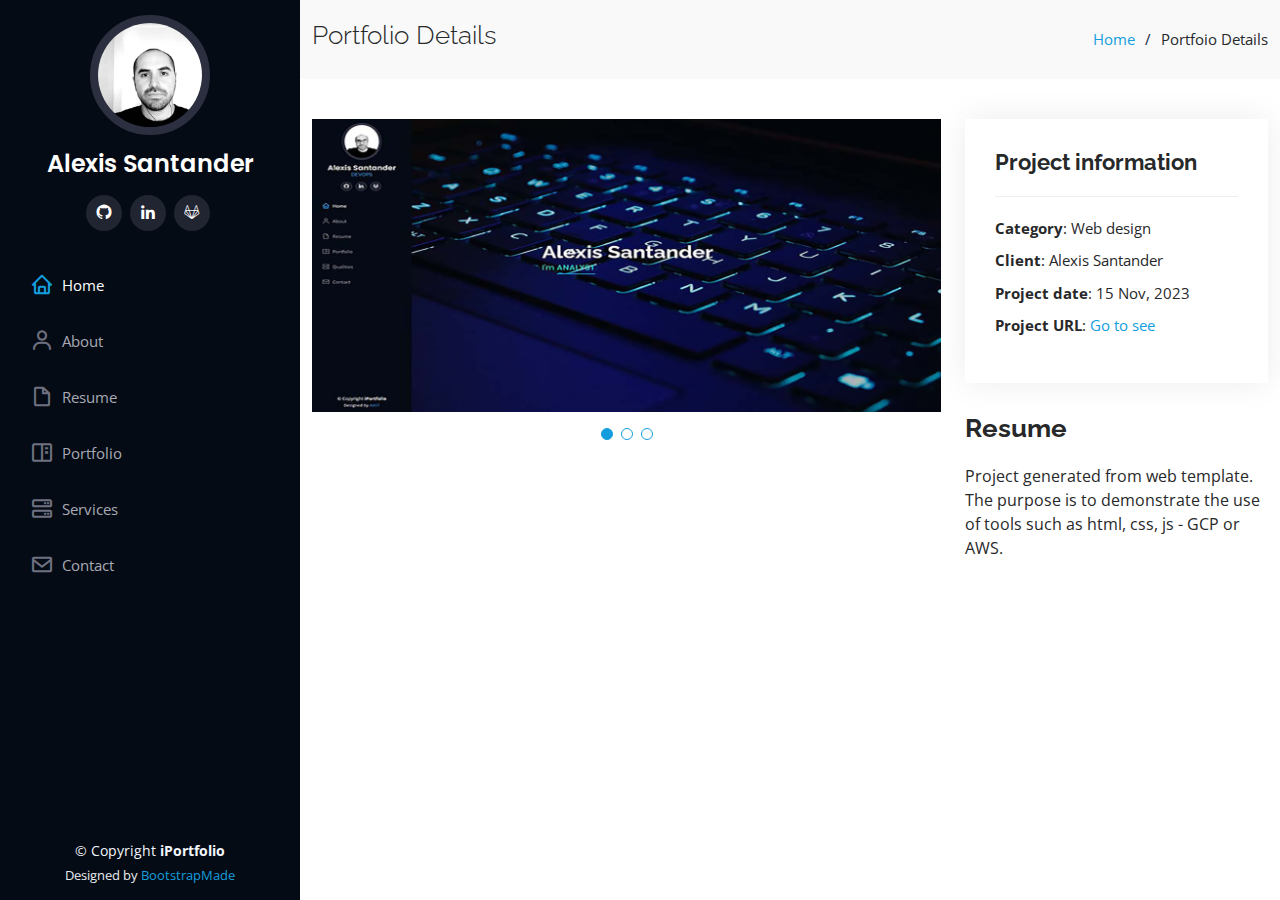
<file: portfolio-details-cv-web.html>
<!DOCTYPE html>
<html lang="en">

<head>
  <meta charset="utf-8">
  <meta content="width=device-width, initial-scale=1.0" name="viewport">

  <title>Portfolio Details - CV-WEB</title>
  <meta content="" name="description">
  <meta content="" name="keywords">

  <!-- Favicons -->
  <link href="assets/img/favicon.png" rel="icon">
  <link href="assets/img/apple-touch-icon.png" rel="apple-touch-icon">

  <!-- Google Fonts -->
  <link href="https://fonts.googleapis.com/css?family=Open+Sans:300,300i,400,400i,600,600i,700,700i|Raleway:300,300i,400,400i,500,500i,600,600i,700,700i|Poppins:300,300i,400,400i,500,500i,600,600i,700,700i" rel="stylesheet">

  <!-- Vendor CSS Files -->
  <link href="assets/vendor/aos/aos.css" rel="stylesheet">
  <link href="assets/vendor/bootstrap/css/bootstrap.min.css" rel="stylesheet">
  <link href="assets/vendor/bootstrap-icons/bootstrap-icons.css" rel="stylesheet">
  <link href="assets/vendor/boxicons/css/boxicons.min.css" rel="stylesheet">
  <link href="assets/vendor/glightbox/css/glightbox.min.css" rel="stylesheet">
  <link href="assets/vendor/swiper/swiper-bundle.min.css" rel="stylesheet">

  <!-- Template Main CSS File -->
  <link href="assets/css/style.css" rel="stylesheet">

  <!-- =======================================================
  * Template Name: iPortfolio - v3.7.0
  * Template URL: https://bootstrapmade.com/iportfolio-bootstrap-portfolio-websites-template/
  * Author: BootstrapMade.com
  * License: https://bootstrapmade.com/license/
  ======================================================== -->
</head>

<body>

  <!-- ======= Mobile nav toggle button ======= -->
  <i class="bi bi-list mobile-nav-toggle d-xl-none"></i>

  <!-- ======= Header ======= -->
  <header id="header">
    <div class="d-flex flex-column">

      <div class="profile">
        <img src="assets/img/profile-img.jpg" alt="" class="img-fluid rounded-circle">
        <h1 class="text-light"><a href="index.html">Alexis Santander</a></h1>
        <div class="social-links mt-3 text-center">
          <a href="https://github.com/ahcsirg" class="github"><i class="bx bxl-github"></i></a>
          <a href="https://www.linkedin.com/in/alexissantander/" class="linkedin"><i class="bx bxl-linkedin"></i></a>
          <a href="https://gitlab.com/ahcsirg" class="Gitlab"><i class="bx bxl-gitlab"></i></a>
        </div>
      </div>

      <nav id="navbar" class="nav-menu navbar">
        <ul>
          <li><a href="#hero" class="nav-link scrollto active"><i class="bx bx-home"></i> <span>Home</span></a></li>
          <li><a href="#about" class="nav-link scrollto"><i class="bx bx-user"></i> <span>About</span></a></li>
          <li><a href="#resume" class="nav-link scrollto"><i class="bx bx-file-blank"></i> <span>Resume</span></a></li>
          <li><a href="#portfolio" class="nav-link scrollto"><i class="bx bx-book-content"></i> <span>Portfolio</span></a></li>
          <li><a href="#services" class="nav-link scrollto"><i class="bx bx-server"></i> <span>Services</span></a></li>
          <li><a href="#contact" class="nav-link scrollto"><i class="bx bx-envelope"></i> <span>Contact</span></a></li>
        </ul>
      </nav><!-- .nav-menu -->
    </div>
  </header><!-- End Header -->

  <main id="main">

    <!-- ======= Breadcrumbs ======= -->
    <section id="breadcrumbs" class="breadcrumbs">
      <div class="container">

        <div class="d-flex justify-content-between align-items-center">
          <h2>Portfolio Details</h2>
          <ol>
            <li><a href="index.html">Home</a></li>
            <li>Portfoio Details</li>
          </ol>
        </div>

      </div>
    </section><!-- End Breadcrumbs -->

    <!-- ======= Portfolio Details Section ======= -->
    <section id="portfolio-details" class="portfolio-details">
      <div class="container">

        <div class="row gy-4">

          <div class="col-lg-8">
            <div class="portfolio-details-slider swiper">
              <div class="swiper-wrapper align-items-center">

                <div class="swiper-slide">
                  <img src="assets\img\portfolio\details portfolio img\details cv img\portfolio-details-1.jpg" alt="">
                </div>

                <div class="swiper-slide">
                  <img src="assets\img\portfolio\details portfolio img\details cv img\portfolio-details-2.jpg" alt="">
                </div>

                <div class="swiper-slide">
                  <img src="assets\img\portfolio\details portfolio img\details cv img\portfolio-details-3.jpg" alt="">
                </div>

              </div>
              <div class="swiper-pagination"></div>
            </div>
          </div>

          <div class="col-lg-4">
            <div class="portfolio-info">
              <h3>Project information</h3>
              <ul>
                <li><strong>Category</strong>: Web design</li>
                <li><strong>Client</strong>: Alexis Santander</li>
                <li><strong>Project date</strong>: 15 Nov, 2023</li>
                <li><strong>Project URL</strong>: <a href="#" target="_blank">Go to see</a></li>
              </ul>
            </div>
            <div class="portfolio-description">
              <h2>Resume</h2>
              <p>
                Project generated from web template. The purpose is to demonstrate the use of tools such as html, css, js - GCP or AWS.
              </p>
            </div>
          </div>

        </div>

      </div>
    </section><!-- End Portfolio Details Section -->

  </main><!-- End #main -->

  <!-- ======= Footer ======= -->
  <footer id="footer">
    <div class="container">
      <div class="copyright">
        &copy; Copyright <strong><span>iPortfolio</span></strong>
      </div>
      <div class="credits">
        <!-- All the links in the footer should remain intact. -->
        <!-- You can delete the links only if you purchased the pro version. -->
        <!-- Licensing information: https://bootstrapmade.com/license/ -->
        <!-- Purchase the pro version with working PHP/AJAX contact form: https://bootstrapmade.com/iportfolio-bootstrap-portfolio-websites-template/ -->
        Designed by <a href="https://bootstrapmade.com/">BootstrapMade</a>
      </div>
    </div>
  </footer><!-- End  Footer -->

  <a href="#" class="back-to-top d-flex align-items-center justify-content-center"><i class="bi bi-arrow-up-short"></i></a>

  <!-- Vendor JS Files -->
  <script src="assets/vendor/purecounter/purecounter.js"></script>
  <script src="assets/vendor/aos/aos.js"></script>
  <script src="assets/vendor/bootstrap/js/bootstrap.bundle.min.js"></script>
  <script src="assets/vendor/glightbox/js/glightbox.min.js"></script>
  <script src="assets/vendor/isotope-layout/isotope.pkgd.min.js"></script>
  <script src="assets/vendor/swiper/swiper-bundle.min.js"></script>
  <script src="assets/vendor/typed.js/typed.min.js"></script>
  <script src="assets/vendor/waypoints/noframework.waypoints.js"></script>
  <script src="assets/vendor/php-email-form/validate.js"></script>

  <!-- Template Main JS File -->
  <script src="assets/js/main.js"></script>

</body>

</html>
</file>
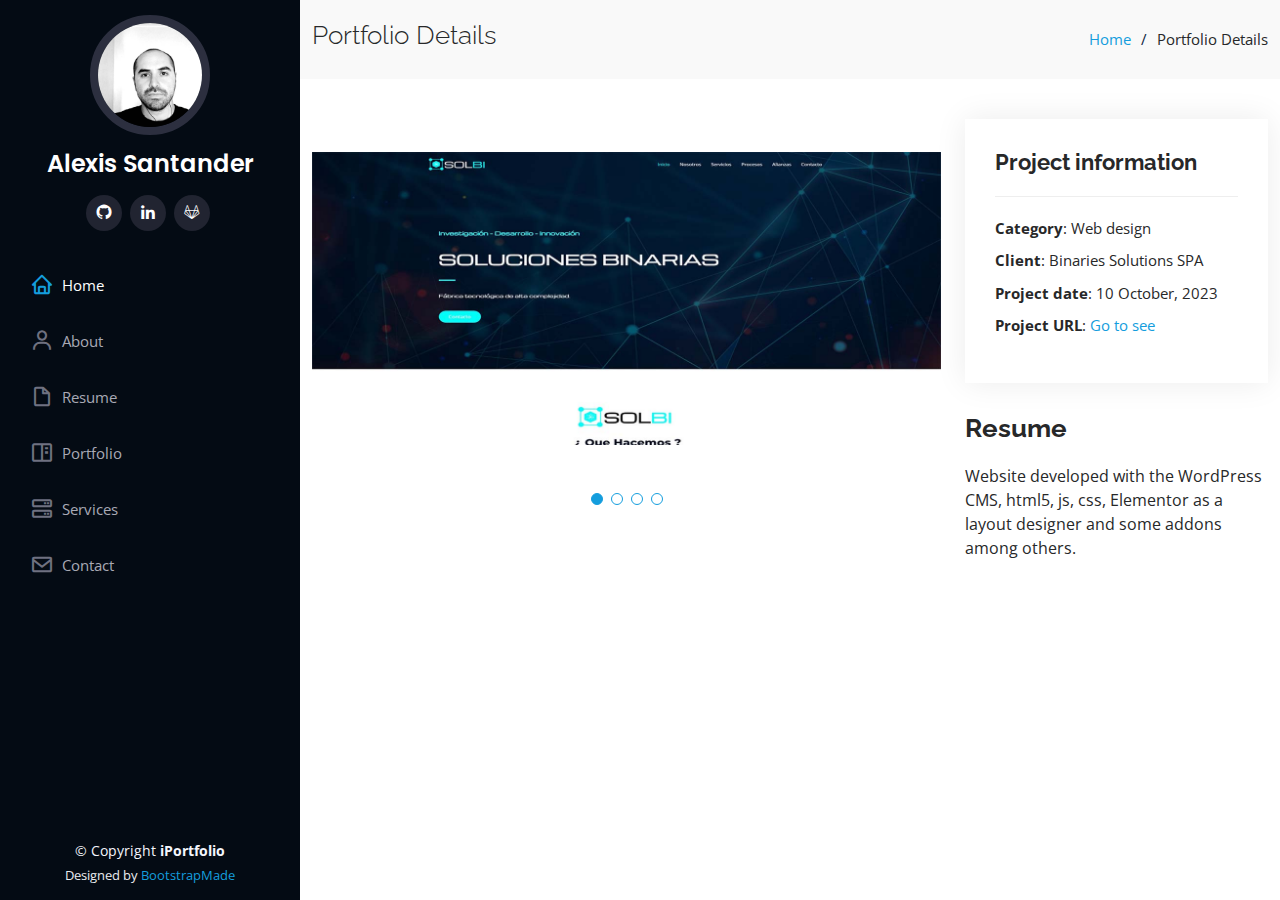
<file: portfolio-details-web-solbi.html>
<!DOCTYPE html>
<html lang="en">

<head>
  <meta charset="utf-8">
  <meta content="width=device-width, initial-scale=1.0" name="viewport">

  <title>Portfolio Details - iPortfolio Bootstrap Template</title>
  <meta content="" name="description">
  <meta content="" name="keywords">

  <!-- Favicons -->
  <link href="assets/img/favicon.png" rel="icon">
  <link href="assets/img/apple-touch-icon.png" rel="apple-touch-icon">

  <!-- Google Fonts -->
  <link href="https://fonts.googleapis.com/css?family=Open+Sans:300,300i,400,400i,600,600i,700,700i|Raleway:300,300i,400,400i,500,500i,600,600i,700,700i|Poppins:300,300i,400,400i,500,500i,600,600i,700,700i" rel="stylesheet">

  <!-- Vendor CSS Files -->
  <link href="assets/vendor/aos/aos.css" rel="stylesheet">
  <link href="assets/vendor/bootstrap/css/bootstrap.min.css" rel="stylesheet">
  <link href="assets/vendor/bootstrap-icons/bootstrap-icons.css" rel="stylesheet">
  <link href="assets/vendor/boxicons/css/boxicons.min.css" rel="stylesheet">
  <link href="assets/vendor/glightbox/css/glightbox.min.css" rel="stylesheet">
  <link href="assets/vendor/swiper/swiper-bundle.min.css" rel="stylesheet">

  <!-- Template Main CSS File -->
  <link href="assets/css/style.css" rel="stylesheet">

  <!-- =======================================================
  * Template Name: iPortfolio - v3.7.0
  * Template URL: https://bootstrapmade.com/iportfolio-bootstrap-portfolio-websites-template/
  * Author: BootstrapMade.com
  * License: https://bootstrapmade.com/license/
  ======================================================== -->
</head>

<body>

  <!-- ======= Mobile nav toggle button ======= -->
  <i class="bi bi-list mobile-nav-toggle d-xl-none"></i>

  <!-- ======= Header ======= -->
  <header id="header">
    <div class="d-flex flex-column">

      <div class="profile">
        <img src="assets/img/profile-img.jpg" alt="" class="img-fluid rounded-circle">
        <h1 class="text-light"><a href="index.html">Alexis Santander</a></h1>
        <div class="social-links mt-3 text-center">
          <a href="https://github.com/ahcsirg" class="github"><i class="bx bxl-github"></i></a>
          <a href="https://www.linkedin.com/in/alexissantander/" class="linkedin"><i class="bx bxl-linkedin"></i></a>
          <a href="https://gitlab.com/ahcsirg" class="Gitlab"><i class="bx bxl-gitlab"></i></a>
        </div>
      </div>

      <nav id="navbar" class="nav-menu navbar">
        <ul>
          <li><a href="#hero" class="nav-link scrollto active"><i class="bx bx-home"></i> <span>Home</span></a></li>
          <li><a href="#about" class="nav-link scrollto"><i class="bx bx-user"></i> <span>About</span></a></li>
          <li><a href="#resume" class="nav-link scrollto"><i class="bx bx-file-blank"></i> <span>Resume</span></a></li>
          <li><a href="#portfolio" class="nav-link scrollto"><i class="bx bx-book-content"></i> <span>Portfolio</span></a></li>
          <li><a href="#services" class="nav-link scrollto"><i class="bx bx-server"></i> <span>Services</span></a></li>
          <li><a href="#contact" class="nav-link scrollto"><i class="bx bx-envelope"></i> <span>Contact</span></a></li>
        </ul>
      </nav><!-- .nav-menu -->
    </div>
  </header><!-- End Header -->

  <main id="main">

    <!-- ======= Breadcrumbs ======= -->
    <section id="breadcrumbs" class="breadcrumbs">
      <div class="container">

        <div class="d-flex justify-content-between align-items-center">
          <h2>Portfolio Details</h2>
          <ol>
            <li><a href="index.html">Home</a></li>
            <li>Portfolio Details</li>
          </ol>
        </div>

      </div>
    </section><!-- End Breadcrumbs -->

    <!-- ======= Portfolio Details Section ======= -->
    <section id="portfolio-details" class="portfolio-details">
      <div class="container">

        <div class="row gy-4">

          <div class="col-lg-8">
            <div class="portfolio-details-slider swiper">
              <div class="swiper-wrapper align-items-center">

                <div class="swiper-slide">
                  <img src="assets\img\portfolio\details portfolio img\details web-solbi\portfolio-details-web1.jpg" alt="">
                </div>

                <div class="swiper-slide">
                  <img src="assets\img\portfolio\details portfolio img\details web-solbi\portfolio-details-web2.jpg" alt="">
                </div>

                <div class="swiper-slide">
                  <img src="assets\img\portfolio\details portfolio img\details web-solbi\portfolio-details-web3.jpg" alt="">
                </div>

                <div class="swiper-slide">
                  <img src="assets\img\portfolio\details portfolio img\details web-solbi\portfolio-details-web4.jpg" alt="">
                </div>

              </div>
              <div class="swiper-pagination"></div>
            </div>
          </div>

          <div class="col-lg-4">
            <div class="portfolio-info">
              <h3>Project information</h3>
              <ul>
                <li><strong>Category</strong>: Web design</li>
                <li><strong>Client</strong>: Binaries Solutions SPA</li>
                <li><strong>Project date</strong>: 10 October, 2023</li>
                <li><strong>Project URL</strong>: <a href="https://solbi.cl/" target="_blank">Go to see</a></li>
              </ul>
            </div>
            <div class="portfolio-description">
              <h2>Resume</h2>
              <p>
                Website developed with the WordPress CMS, html5, js, css, Elementor as a layout designer and some addons among others.
              </p>
            </div>
          </div>

        </div>

      </div>
    </section><!-- End Portfolio Details Section -->

  </main><!-- End #main -->

  <!-- ======= Footer ======= -->
  <footer id="footer">
    <div class="container">
      <div class="copyright">
        &copy; Copyright <strong><span>iPortfolio</span></strong>
      </div>
      <div class="credits">
        <!-- All the links in the footer should remain intact. -->
        <!-- You can delete the links only if you purchased the pro version. -->
        <!-- Licensing information: https://bootstrapmade.com/license/ -->
        <!-- Purchase the pro version with working PHP/AJAX contact form: https://bootstrapmade.com/iportfolio-bootstrap-portfolio-websites-template/ -->
        Designed by <a href="https://bootstrapmade.com/">BootstrapMade</a>
      </div>
    </div>
  </footer><!-- End  Footer -->

  <a href="#" class="back-to-top d-flex align-items-center justify-content-center"><i class="bi bi-arrow-up-short"></i></a>

  <!-- Vendor JS Files -->
  <script src="assets/vendor/purecounter/purecounter.js"></script>
  <script src="assets/vendor/aos/aos.js"></script>
  <script src="assets/vendor/bootstrap/js/bootstrap.bundle.min.js"></script>
  <script src="assets/vendor/glightbox/js/glightbox.min.js"></script>
  <script src="assets/vendor/isotope-layout/isotope.pkgd.min.js"></script>
  <script src="assets/vendor/swiper/swiper-bundle.min.js"></script>
  <script src="assets/vendor/typed.js/typed.min.js"></script>
  <script src="assets/vendor/waypoints/noframework.waypoints.js"></script>
  <script src="assets/vendor/php-email-form/validate.js"></script>

  <!-- Template Main JS File -->
  <script src="assets/js/main.js"></script>

</body>

</html>
</file>
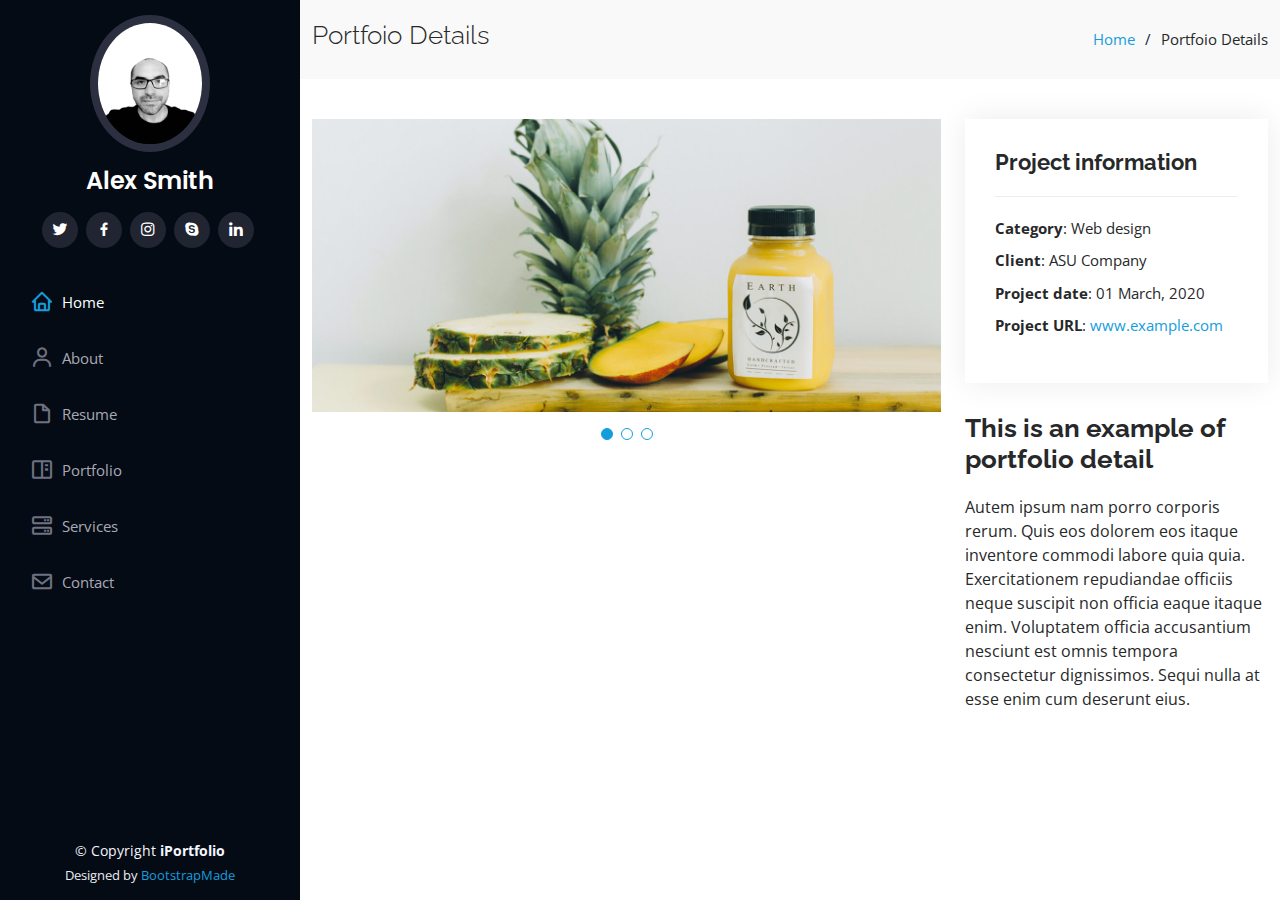
<file: ru/portfolio-details.html>
<!DOCTYPE html>
<html lang="en">

<head>
  <meta charset="utf-8">
  <meta content="width=device-width, initial-scale=1.0" name="viewport">

  <title>Portfolio Details - iPortfolio Bootstrap Template</title>
  <meta content="" name="description">
  <meta content="" name="keywords">

  <!-- Favicons -->
  <link href="assets/img/favicon.png" rel="icon">
  <link href="assets/img/apple-touch-icon.png" rel="apple-touch-icon">

  <!-- Google Fonts -->
  <link href="https://fonts.googleapis.com/css?family=Open+Sans:300,300i,400,400i,600,600i,700,700i|Raleway:300,300i,400,400i,500,500i,600,600i,700,700i|Poppins:300,300i,400,400i,500,500i,600,600i,700,700i" rel="stylesheet">

  <!-- Vendor CSS Files -->
  <link href="assets/vendor/aos/aos.css" rel="stylesheet">
  <link href="assets/vendor/bootstrap/css/bootstrap.min.css" rel="stylesheet">
  <link href="assets/vendor/bootstrap-icons/bootstrap-icons.css" rel="stylesheet">
  <link href="assets/vendor/boxicons/css/boxicons.min.css" rel="stylesheet">
  <link href="assets/vendor/glightbox/css/glightbox.min.css" rel="stylesheet">
  <link href="assets/vendor/swiper/swiper-bundle.min.css" rel="stylesheet">

  <!-- Template Main CSS File -->
  <link href="assets/css/style.css" rel="stylesheet">

  <!-- =======================================================
  * Template Name: iPortfolio - v3.7.0
  * Template URL: https://bootstrapmade.com/iportfolio-bootstrap-portfolio-websites-template/
  * Author: BootstrapMade.com
  * License: https://bootstrapmade.com/license/
  ======================================================== -->
</head>

<body>

  <!-- ======= Mobile nav toggle button ======= -->
  <i class="bi bi-list mobile-nav-toggle d-xl-none"></i>

  <!-- ======= Header ======= -->
  <header id="header">
    <div class="d-flex flex-column">

      <div class="profile">
        <img src="assets/img/profile-img.jpg" alt="" class="img-fluid rounded-circle">
        <h1 class="text-light"><a href="index.html">Alex Smith</a></h1>
        <div class="social-links mt-3 text-center">
          <a href="#" class="twitter"><i class="bx bxl-twitter"></i></a>
          <a href="#" class="facebook"><i class="bx bxl-facebook"></i></a>
          <a href="#" class="instagram"><i class="bx bxl-instagram"></i></a>
          <a href="#" class="google-plus"><i class="bx bxl-skype"></i></a>
          <a href="#" class="linkedin"><i class="bx bxl-linkedin"></i></a>
        </div>
      </div>

      <nav id="navbar" class="nav-menu navbar">
        <ul>
          <li><a href="#hero" class="nav-link scrollto active"><i class="bx bx-home"></i> <span>Home</span></a></li>
          <li><a href="#about" class="nav-link scrollto"><i class="bx bx-user"></i> <span>About</span></a></li>
          <li><a href="#resume" class="nav-link scrollto"><i class="bx bx-file-blank"></i> <span>Resume</span></a></li>
          <li><a href="#portfolio" class="nav-link scrollto"><i class="bx bx-book-content"></i> <span>Portfolio</span></a></li>
          <li><a href="#services" class="nav-link scrollto"><i class="bx bx-server"></i> <span>Services</span></a></li>
          <li><a href="#contact" class="nav-link scrollto"><i class="bx bx-envelope"></i> <span>Contact</span></a></li>
        </ul>
      </nav><!-- .nav-menu -->
    </div>
  </header><!-- End Header -->

  <main id="main">

    <!-- ======= Breadcrumbs ======= -->
    <section id="breadcrumbs" class="breadcrumbs">
      <div class="container">

        <div class="d-flex justify-content-between align-items-center">
          <h2>Portfoio Details</h2>
          <ol>
            <li><a href="index.html">Home</a></li>
            <li>Portfoio Details</li>
          </ol>
        </div>

      </div>
    </section><!-- End Breadcrumbs -->

    <!-- ======= Portfolio Details Section ======= -->
    <section id="portfolio-details" class="portfolio-details">
      <div class="container">

        <div class="row gy-4">

          <div class="col-lg-8">
            <div class="portfolio-details-slider swiper">
              <div class="swiper-wrapper align-items-center">

                <div class="swiper-slide">
                  <img src="assets/img/portfolio/portfolio-details-1.jpg" alt="">
                </div>

                <div class="swiper-slide">
                  <img src="assets/img/portfolio/portfolio-details-2.jpg" alt="">
                </div>

                <div class="swiper-slide">
                  <img src="assets/img/portfolio/portfolio-details-3.jpg" alt="">
                </div>

              </div>
              <div class="swiper-pagination"></div>
            </div>
          </div>

          <div class="col-lg-4">
            <div class="portfolio-info">
              <h3>Project information</h3>
              <ul>
                <li><strong>Category</strong>: Web design</li>
                <li><strong>Client</strong>: ASU Company</li>
                <li><strong>Project date</strong>: 01 March, 2020</li>
                <li><strong>Project URL</strong>: <a href="#">www.example.com</a></li>
              </ul>
            </div>
            <div class="portfolio-description">
              <h2>This is an example of portfolio detail</h2>
              <p>
                Autem ipsum nam porro corporis rerum. Quis eos dolorem eos itaque inventore commodi labore quia quia. Exercitationem repudiandae officiis neque suscipit non officia eaque itaque enim. Voluptatem officia accusantium nesciunt est omnis tempora consectetur dignissimos. Sequi nulla at esse enim cum deserunt eius.
              </p>
            </div>
          </div>

        </div>

      </div>
    </section><!-- End Portfolio Details Section -->

  </main><!-- End #main -->

  <!-- ======= Footer ======= -->
  <footer id="footer">
    <div class="container">
      <div class="copyright">
        &copy; Copyright <strong><span>iPortfolio</span></strong>
      </div>
      <div class="credits">
        <!-- All the links in the footer should remain intact. -->
        <!-- You can delete the links only if you purchased the pro version. -->
        <!-- Licensing information: https://bootstrapmade.com/license/ -->
        <!-- Purchase the pro version with working PHP/AJAX contact form: https://bootstrapmade.com/iportfolio-bootstrap-portfolio-websites-template/ -->
        Designed by <a href="https://bootstrapmade.com/">BootstrapMade</a>
      </div>
    </div>
  </footer><!-- End  Footer -->

  <a href="#" class="back-to-top d-flex align-items-center justify-content-center"><i class="bi bi-arrow-up-short"></i></a>

  <!-- Vendor JS Files -->
  <script src="assets/vendor/purecounter/purecounter.js"></script>
  <script src="assets/vendor/aos/aos.js"></script>
  <script src="assets/vendor/bootstrap/js/bootstrap.bundle.min.js"></script>
  <script src="assets/vendor/glightbox/js/glightbox.min.js"></script>
  <script src="assets/vendor/isotope-layout/isotope.pkgd.min.js"></script>
  <script src="assets/vendor/swiper/swiper-bundle.min.js"></script>
  <script src="assets/vendor/typed.js/typed.min.js"></script>
  <script src="assets/vendor/waypoints/noframework.waypoints.js"></script>
  <script src="assets/vendor/php-email-form/validate.js"></script>

  <!-- Template Main JS File -->
  <script src="assets/js/main.js"></script>

</body>

</html>
</file>
<file: ru/assets/css/style.css>
/**
* Template Name: iPortfolio - v3.7.0
* Template URL: https://bootstrapmade.com/iportfolio-bootstrap-portfolio-websites-template/
* Author: BootstrapMade.com
* License: https://bootstrapmade.com/license/
*/

/*--------------------------------------------------------------
# General
--------------------------------------------------------------*/
body {
  font-family: "Open Sans", sans-serif;
  color: #272829;
}

a {
  color: #149ddd;
  text-decoration: none;
}

a:hover {
  color: #37b3ed;
  text-decoration: none;
}

h1, h2, h3, h4, h5, h6 {
  font-family: "Raleway", sans-serif;
}

/*--------------------------------------------------------------
# Back to top button
--------------------------------------------------------------*/
.back-to-top {
  position: fixed;
  visibility: hidden;
  opacity: 0;
  right: 15px;
  bottom: 15px;
  z-index: 996;
  background: #149ddd;
  width: 40px;
  height: 40px;
  border-radius: 50px;
  transition: all 0.4s;
}
.back-to-top i {
  font-size: 28px;
  color: #fff;
  line-height: 0;
}
.back-to-top:hover {
  background: #2eafec;
  color: #fff;
}
.back-to-top.active {
  visibility: visible;
  opacity: 1;
}

/*--------------------------------------------------------------
# Header
--------------------------------------------------------------*/
#header {
  position: fixed;
  top: 0;
  left: 0;
  bottom: 0;
  width: 300px;
  transition: all ease-in-out 0.5s;
  z-index: 9997;
  transition: all 0.5s;
  padding: 0 15px;
  background: #040b14;
  overflow-y: auto;
}
#header .profile img {
  margin: 15px auto;
  display: block;
  width: 120px;
  border: 8px solid #2c2f3f;
}
#header .profile h1 {
  font-size: 24px;
  margin: 0;
  padding: 0;
  font-weight: 600;
  -moz-text-align-last: center;
  text-align-last: center;
  font-family: "Poppins", sans-serif;
}
#header .profile h1 a, #header .profile h1 a:hover {
  color: #fff;
  text-decoration: none;
}
#header .profile .social-links a {
  font-size: 18px;
  display: inline-block;
  background: #212431;
  color: #fff;
  line-height: 1;
  padding: 8px 0;
  margin-right: 4px;
  border-radius: 50%;
  text-align: center;
  width: 36px;
  height: 36px;
  transition: 0.3s;
}
#header .profile .social-links a:hover {
  background: #149ddd;
  color: #fff;
  text-decoration: none;
}

#main {
  margin-left: 300px;
}

@media (max-width: 1199px) {
  #header {
    left: -300px;
  }

  #main {
    margin-left: 0;
  }
}
/*--------------------------------------------------------------
# Navigation Menu
--------------------------------------------------------------*/
/* Desktop Navigation */
.nav-menu {
  padding: 30px 0 0 0;
}
.nav-menu * {
  margin: 0;
  padding: 0;
  list-style: none;
}
.nav-menu > ul > li {
  position: relative;
  white-space: nowrap;
}
.nav-menu a, .nav-menu a:focus {
  display: flex;
  align-items: center;
  color: #a8a9b4;
  padding: 12px 15px;
  margin-bottom: 8px;
  transition: 0.3s;
  font-size: 15px;
}
.nav-menu a i, .nav-menu a:focus i {
  font-size: 24px;
  padding-right: 8px;
  color: #6f7180;
}
.nav-menu a:hover, .nav-menu .active, .nav-menu .active:focus, .nav-menu li:hover > a {
  text-decoration: none;
  color: #fff;
}
.nav-menu a:hover i, .nav-menu .active i, .nav-menu .active:focus i, .nav-menu li:hover > a i {
  color: #149ddd;
}

/* Mobile Navigation */
.mobile-nav-toggle {
  position: fixed;
  right: 15px;
  top: 15px;
  z-index: 9998;
  border: 0;
  font-size: 24px;
  transition: all 0.4s;
  outline: none !important;
  background-color: #149ddd;
  color: #fff;
  width: 40px;
  height: 40px;
  display: inline-flex;
  align-items: center;
  justify-content: center;
  line-height: 0;
  border-radius: 50px;
  cursor: pointer;
}

.mobile-nav-active {
  overflow: hidden;
}
.mobile-nav-active #header {
  left: 0;
}

/*--------------------------------------------------------------
# Hero Section
--------------------------------------------------------------*/
#hero {
  width: 100%;
  height: 100vh;
  background: url("../img/hero-bg.jpg") top center;
  background-size: cover;
}
#hero:before {
  content: "";
  background: rgba(5, 13, 24, 0.3);
  position: absolute;
  bottom: 0;
  top: 0;
  left: 0;
  right: 0;
  z-index: 1;
}
#hero .hero-container {
  position: relative;
  z-index: 2;
  min-width: 300px;
}
#hero h1 {
  margin: 0 0 10px 0;
  font-size: 64px;
  font-weight: 700;
  line-height: 56px;
  color: #fff;
}
#hero p {
  color: #149ddd;
  margin-bottom: 50px;
  font-size: 26px;
  font-family: "Poppins", sans-serif;
}
#hero p span {
  color: #149ddd;
  padding-bottom: 4px;
  letter-spacing: 1px;
  border-bottom: 3px solid #149ddd;
}
@media (min-width: 1024px) {
  #hero {
    background-attachment: fixed;
  }
}
@media (max-width: 768px) {
  #hero h1 {
    font-size: 28px;
    line-height: 36px;
  }
  #hero h2 {
    font-size: 18px;
    line-height: 24px;
    margin-bottom: 30px;
  }
}

/*--------------------------------------------------------------
# Sections General
--------------------------------------------------------------*/
section {
  padding: 60px 0;
  overflow: hidden;
}

.section-bg {
  background: #f5f8fd;
}

.section-title {
  padding-bottom: 30px;
}
.section-title h2 {
  font-size: 32px;
  font-weight: bold;
  margin-bottom: 20px;
  padding-bottom: 20px;
  position: relative;
  color: #173b6c;
}
.section-title h2::after {
  content: "";
  position: absolute;
  display: block;
  width: 50px;
  height: 3px;
  background: #149ddd;
  bottom: 0;
  left: 0;
}
.section-title p {
  margin-bottom: 0;
}

/*--------------------------------------------------------------
# About
--------------------------------------------------------------*/
.about .content h3 {
  font-weight: 700;
  font-size: 26px;
  color: #173b6c;
}
.about .content ul {
  list-style: none;
  padding: 0;
}
.about .content ul li {
  margin-bottom: 20px;
  display: flex;
  align-items: center;
}
.about .content ul strong {
  margin-right: 10px;
}
.about .content ul i {
  font-size: 16px;
  margin-right: 5px;
  color: #149ddd;
  line-height: 0;
}
.about .content p:last-child {
  margin-bottom: 0;
}

/*--------------------------------------------------------------
# Facts
--------------------------------------------------------------*/
.facts {
  padding-bottom: 30px;
}
.facts .count-box {
  padding: 30px;
  width: 100%;
}
.facts .count-box i {
  display: block;
  font-size: 44px;
  color: #149ddd;
  float: left;
  line-height: 0;
}
.facts .count-box span {
  font-size: 48px;
  line-height: 40px;
  display: block;
  font-weight: 700;
  color: #050d18;
  margin-left: 60px;
}
.facts .count-box p {
  padding: 15px 0 0 0;
  margin: 0 0 0 60px;
  font-family: "Raleway", sans-serif;
  font-size: 14px;
  color: #122f57;
}
.facts .count-box a {
  font-weight: 600;
  display: block;
  margin-top: 20px;
  color: #122f57;
  font-size: 15px;
  font-family: "Poppins", sans-serif;
  transition: ease-in-out 0.3s;
}
.facts .count-box a:hover {
  color: #1f5297;
}

/*--------------------------------------------------------------
# Akills
--------------------------------------------------------------*/
.skills .progress {
  height: 60px;
  display: block;
  background: none;
  border-radius: 0;
}
.skills .progress .skill {
  padding: 0;
  margin: 0 0 6px 0;
  text-transform: uppercase;
  display: block;
  font-weight: 600;
  font-family: "Poppins", sans-serif;
  color: #050d18;
}
.skills .progress .skill .val {
  float: right;
  font-style: normal;
}
.skills .progress-bar-wrap {
  background: #dce8f8;
  height: 10px;
}
.skills .progress-bar {
  width: 1px;
  height: 10px;
  transition: 0.9s;
  background-color: #149ddd;
}

/*--------------------------------------------------------------
# Resume
--------------------------------------------------------------*/
.resume .resume-title {
  font-size: 26px;
  font-weight: 700;
  margin-top: 20px;
  margin-bottom: 20px;
  color: #050d18;
}
.resume .resume-item {
  padding: 0 0 20px 20px;
  margin-top: -2px;
  border-left: 2px solid #1f5297;
  position: relative;
}
.resume .resume-item h4 {
  line-height: 18px;
  font-size: 18px;
  font-weight: 600;
  text-transform: uppercase;
  font-family: "Poppins", sans-serif;
  color: #050d18;
  margin-bottom: 10px;
}
.resume .resume-item h5 {
  font-size: 16px;
  background: #e4edf9;
  padding: 5px 15px;
  display: inline-block;
  font-weight: 600;
  margin-bottom: 10px;
}
.resume .resume-item ul {
  padding-left: 20px;
}
.resume .resume-item ul li {
  padding-bottom: 10px;
}
.resume .resume-item:last-child {
  padding-bottom: 0;
}
.resume .resume-item::before {
  content: "";
  position: absolute;
  width: 16px;
  height: 16px;
  border-radius: 50px;
  left: -9px;
  top: 0;
  background: #fff;
  border: 2px solid #1f5297;
}

/*--------------------------------------------------------------
# Portfolio
--------------------------------------------------------------*/
.portfolio .portfolio-item {
  margin-bottom: 30px;
}
.portfolio #portfolio-flters {
  padding: 0;
  margin: 0 auto 35px auto;
  list-style: none;
  text-align: center;
  background: #fff;
  border-radius: 50px;
  padding: 2px 15px;
}
.portfolio #portfolio-flters li {
  cursor: pointer;
  display: inline-block;
  padding: 10px 15px 8px 15px;
  font-size: 14px;
  font-weight: 600;
  line-height: 1;
  text-transform: uppercase;
  color: #272829;
  margin-bottom: 5px;
  transition: all 0.3s ease-in-out;
}
.portfolio #portfolio-flters li:hover, .portfolio #portfolio-flters li.filter-active {
  color: #149ddd;
}
.portfolio #portfolio-flters li:last-child {
  margin-right: 0;
}
.portfolio .portfolio-wrap {
  transition: 0.3s;
  position: relative;
  overflow: hidden;
  z-index: 1;
}
.portfolio .portfolio-wrap::before {
  content: "";
  background: rgba(255, 255, 255, 0.5);
  position: absolute;
  left: 0;
  right: 0;
  top: 0;
  bottom: 0;
  transition: all ease-in-out 0.3s;
  z-index: 2;
  opacity: 0;
}
.portfolio .portfolio-wrap .portfolio-links {
  opacity: 1;
  left: 0;
  right: 0;
  bottom: -60px;
  z-index: 3;
  position: absolute;
  transition: all ease-in-out 0.3s;
  display: flex;
  justify-content: center;
}
.portfolio .portfolio-wrap .portfolio-links a {
  color: #fff;
  font-size: 28px;
  text-align: center;
  background: rgba(20, 157, 221, 0.75);
  transition: 0.3s;
  width: 50%;
}
.portfolio .portfolio-wrap .portfolio-links a:hover {
  background: rgba(20, 157, 221, 0.95);
}
.portfolio .portfolio-wrap .portfolio-links a + a {
  border-left: 1px solid #37b3ed;
}
.portfolio .portfolio-wrap:hover::before {
  top: 0;
  left: 0;
  right: 0;
  bottom: 0;
  opacity: 1;
}
.portfolio .portfolio-wrap:hover .portfolio-links {
  opacity: 1;
  bottom: 0;
}

/*--------------------------------------------------------------
# Portfolio Details
--------------------------------------------------------------*/
.portfolio-details {
  padding-top: 40px;
}
.portfolio-details .portfolio-details-slider img {
  width: 100%;
}
.portfolio-details .portfolio-details-slider .swiper-pagination {
  margin-top: 20px;
  position: relative;
}
.portfolio-details .portfolio-details-slider .swiper-pagination .swiper-pagination-bullet {
  width: 12px;
  height: 12px;
  background-color: #fff;
  opacity: 1;
  border: 1px solid #149ddd;
}
.portfolio-details .portfolio-details-slider .swiper-pagination .swiper-pagination-bullet-active {
  background-color: #149ddd;
}
.portfolio-details .portfolio-info {
  padding: 30px;
  box-shadow: 0px 0 30px rgba(5, 13, 24, 0.08);
}
.portfolio-details .portfolio-info h3 {
  font-size: 22px;
  font-weight: 700;
  margin-bottom: 20px;
  padding-bottom: 20px;
  border-bottom: 1px solid #eee;
}
.portfolio-details .portfolio-info ul {
  list-style: none;
  padding: 0;
  font-size: 15px;
}
.portfolio-details .portfolio-info ul li + li {
  margin-top: 10px;
}
.portfolio-details .portfolio-description {
  padding-top: 30px;
}
.portfolio-details .portfolio-description h2 {
  font-size: 26px;
  font-weight: 700;
  margin-bottom: 20px;
}
.portfolio-details .portfolio-description p {
  padding: 0;
}

/*--------------------------------------------------------------
# Services
--------------------------------------------------------------*/
.services .icon-box {
  margin-bottom: 20px;
}
.services .icon {
  float: left;
  display: flex;
  align-items: center;
  justify-content: center;
  width: 54px;
  height: 54px;
  background: #149ddd;
  border-radius: 50%;
  transition: 0.5s;
  border: 1px solid #149ddd;
}
.services .icon i {
  color: #fff;
  font-size: 24px;
  line-height: 0;
}
.services .icon-box:hover .icon {
  background: #fff;
}
.services .icon-box:hover .icon i {
  color: #149ddd;
}
.services .title {
  margin-left: 80px;
  font-weight: 700;
  margin-bottom: 15px;
  font-size: 18px;
}
.services .title a {
  color: #343a40;
}
.services .title a:hover {
  color: #149ddd;
}
.services .description {
  margin-left: 80px;
  line-height: 24px;
  font-size: 14px;
}

/*--------------------------------------------------------------
# Testimonials
--------------------------------------------------------------*/
.testimonials .testimonials-carousel, .testimonials .testimonials-slider {
  overflow: hidden;
}
.testimonials .testimonial-item {
  box-sizing: content-box;
  text-align: center;
  min-height: 320px;
}
.testimonials .testimonial-item .testimonial-img {
  width: 90px;
  border-radius: 50%;
  margin: 0 auto;
}
.testimonials .testimonial-item h3 {
  font-size: 18px;
  font-weight: bold;
  margin: 10px 0 5px 0;
  color: #111;
}
.testimonials .testimonial-item h4 {
  font-size: 14px;
  color: #999;
  margin: 0;
}
.testimonials .testimonial-item .quote-icon-left, .testimonials .testimonial-item .quote-icon-right {
  color: #c3e8fa;
  font-size: 26px;
}
.testimonials .testimonial-item .quote-icon-left {
  display: inline-block;
  left: -5px;
  position: relative;
}
.testimonials .testimonial-item .quote-icon-right {
  display: inline-block;
  right: -5px;
  position: relative;
  top: 10px;
}
.testimonials .testimonial-item p {
  font-style: italic;
  margin: 0 15px 15px 15px;
  padding: 20px;
  background: #fff;
  position: relative;
  margin-bottom: 35px;
  border-radius: 6px;
  box-shadow: 0px 2px 15px rgba(0, 0, 0, 0.1);
}
.testimonials .testimonial-item p::after {
  content: "";
  width: 0;
  height: 0;
  border-top: 20px solid #fff;
  border-right: 20px solid transparent;
  border-left: 20px solid transparent;
  position: absolute;
  bottom: -20px;
  left: calc(50% - 20px);
}
.testimonials .swiper-pagination {
  margin-top: 20px;
  position: relative;
}
.testimonials .swiper-pagination .swiper-pagination-bullet {
  width: 12px;
  height: 12px;
  background-color: #fff;
  opacity: 1;
  border: 1px solid #149ddd;
}
.testimonials .swiper-pagination .swiper-pagination-bullet-active {
  background-color: #149ddd;
}

/*--------------------------------------------------------------
# Contact
--------------------------------------------------------------*/
.contact {
  padding-bottom: 130px;
}
.contact .info {
  padding: 30px;
  background: #fff;
  width: 100%;
  box-shadow: 0 0 24px 0 rgba(0, 0, 0, 0.12);
}
.contact .info i {
  font-size: 20px;
  color: #149ddd;
  float: left;
  width: 44px;
  height: 44px;
  background: #dff3fc;
  display: flex;
  justify-content: center;
  align-items: center;
  border-radius: 50px;
  transition: all 0.3s ease-in-out;
}
.contact .info h4 {
  padding: 0 0 0 60px;
  font-size: 22px;
  font-weight: 600;
  margin-bottom: 5px;
  color: #050d18;
}
.contact .info p {
  padding: 0 0 10px 60px;
  margin-bottom: 20px;
  font-size: 14px;
  color: #173b6c;
}
.contact .info .email p {
  padding-top: 5px;
}
.contact .info .social-links {
  padding-left: 60px;
}
.contact .info .social-links a {
  font-size: 18px;
  display: inline-block;
  background: #333;
  color: #fff;
  line-height: 1;
  padding: 8px 0;
  border-radius: 50%;
  text-align: center;
  width: 36px;
  height: 36px;
  transition: 0.3s;
  margin-right: 10px;
}
.contact .info .social-links a:hover {
  background: #149ddd;
  color: #fff;
}
.contact .info .email:hover i, .contact .info .address:hover i, .contact .info .phone:hover i {
  background: #149ddd;
  color: #fff;
}
.contact .php-email-form {
  width: 100%;
  padding: 30px;
  background: #fff;
  box-shadow: 0 0 24px 0 rgba(0, 0, 0, 0.12);
}
.contact .php-email-form .form-group {
  padding-bottom: 8px;
}
.contact .php-email-form .validate {
  display: none;
  color: red;
  margin: 0 0 15px 0;
  font-weight: 400;
  font-size: 13px;
}
.contact .php-email-form .error-message {
  display: none;
  color: #fff;
  background: #ed3c0d;
  text-align: left;
  padding: 15px;
  font-weight: 600;
}
.contact .php-email-form .error-message br + br {
  margin-top: 25px;
}
.contact .php-email-form .sent-message {
  display: none;
  color: #fff;
  background: #18d26e;
  text-align: center;
  padding: 15px;
  font-weight: 600;
}
.contact .php-email-form .loading {
  display: none;
  background: #fff;
  text-align: center;
  padding: 15px;
}
.contact .php-email-form .loading:before {
  content: "";
  display: inline-block;
  border-radius: 50%;
  width: 24px;
  height: 24px;
  margin: 0 10px -6px 0;
  border: 3px solid #18d26e;
  border-top-color: #eee;
  -webkit-animation: animate-loading 1s linear infinite;
  animation: animate-loading 1s linear infinite;
}
.contact .php-email-form .form-group {
  margin-bottom: 15px;
}
.contact .php-email-form label {
  padding-bottom: 8px;
}
.contact .php-email-form input, .contact .php-email-form textarea {
  border-radius: 0;
  box-shadow: none;
  font-size: 14px;
}
.contact .php-email-form input {
  height: 44px;
}
.contact .php-email-form textarea {
  padding: 10px 15px;
}
.contact .php-email-form button[type=submit] {
  background: #149ddd;
  border: 0;
  padding: 10px 24px;
  color: #fff;
  transition: 0.4s;
  border-radius: 4px;
}
.contact .php-email-form button[type=submit]:hover {
  background: #37b3ed;
}
@-webkit-keyframes animate-loading {
  0% {
    transform: rotate(0deg);
  }
  100% {
    transform: rotate(360deg);
  }
}
@keyframes animate-loading {
  0% {
    transform: rotate(0deg);
  }
  100% {
    transform: rotate(360deg);
  }
}

/*--------------------------------------------------------------
# Breadcrumbs
--------------------------------------------------------------*/
.breadcrumbs {
  padding: 20px 0;
  background: #f9f9f9;
}
.breadcrumbs h2 {
  font-size: 26px;
  font-weight: 300;
}
.breadcrumbs ol {
  display: flex;
  flex-wrap: wrap;
  list-style: none;
  padding: 0;
  margin: 0;
  font-size: 15px;
}
.breadcrumbs ol li + li {
  padding-left: 10px;
}
.breadcrumbs ol li + li::before {
  display: inline-block;
  padding-right: 10px;
  color: #0e2442;
  content: "/";
}
@media (max-width: 768px) {
  .breadcrumbs .d-flex {
    display: block !important;
  }
  .breadcrumbs ol {
    display: block;
  }
  .breadcrumbs ol li {
    display: inline-block;
  }
}

/*--------------------------------------------------------------
# Footer
--------------------------------------------------------------*/
#footer {
  padding: 15px;
  color: #f4f6fd;
  font-size: 14px;
  position: fixed;
  left: 0;
  bottom: 0;
  width: 300px;
  z-index: 9999;
  background: #040b14;
}
#footer .copyright {
  text-align: center;
}
#footer .credits {
  padding-top: 5px;
  text-align: center;
  font-size: 13px;
  color: #eaebf0;
}
@media (max-width: 1199px) {
  #footer {
    position: static;
    width: auto;
    padding-right: 20px 15px;
  }
}
</file>
<file: assets/css/style.css>
/**
* Template Name: iPortfolio - v3.7.0
* Template URL: https://bootstrapmade.com/iportfolio-bootstrap-portfolio-websites-template/
* Author: BootstrapMade.com
* License: https://bootstrapmade.com/license/
*/

/*--------------------------------------------------------------
# General
--------------------------------------------------------------*/
body {
  font-family: "Open Sans", sans-serif;
  color: #272829;
}

a {
  color: #149ddd;
  text-decoration: none;
}

a:hover {
  color: #37b3ed;
  text-decoration: none;
}

h1, h2, h3, h4, h5, h6 {
  font-family: "Raleway", sans-serif;
}

/*--------------------------------------------------------------
# Back to top button
--------------------------------------------------------------*/
.back-to-top {
  position: fixed;
  visibility: hidden;
  opacity: 0;
  right: 15px;
  bottom: 15px;
  z-index: 996;
  background: #149ddd;
  width: 40px;
  height: 40px;
  border-radius: 50px;
  transition: all 0.4s;
}
.back-to-top i {
  font-size: 28px;
  color: #fff;
  line-height: 0;
}
.back-to-top:hover {
  background: #2eafec;
  color: #fff;
}
.back-to-top.active {
  visibility: visible;
  opacity: 1;
}

/*--------------------------------------------------------------
# Header
--------------------------------------------------------------*/
#header {
  position: fixed;
  top: 0;
  left: 0;
  bottom: 0;
  width: 300px;
  transition: all ease-in-out 0.5s;
  z-index: 9997;
  transition: all 0.5s;
  padding: 0 15px;
  background: #040b14;
  overflow-y: auto;
}
#header .profile img {
  margin: 15px auto;
  display: block;
  width: 120px;
  border: 8px solid #2c2f3f;
}
#header .profile h1 {
  font-size: 24px;
  margin: 0;
  padding: 0;
  font-weight: 600;
  -moz-text-align-last: center;
  text-align-last: center;
  font-family: "Poppins", sans-serif;
}
#header .profile h1 a, #header .profile h1 a:hover {
  color: #fff;
  text-decoration: none;
}
#header .profile .social-links a {
  font-size: 18px;
  display: inline-block;
  background: #212431;
  color: #fff;
  line-height: 1;
  padding: 8px 0;
  margin-right: 4px;
  border-radius: 50%;
  text-align: center;
  width: 36px;
  height: 36px;
  transition: 0.3s;
}
#header .profile .social-links a:hover {
  background: #149ddd;
  color: #fff;
  text-decoration: none;
}

#main {
  margin-left: 300px;
}

@media (max-width: 1199px) {
  #header {
    left: -300px;
  }

  #main {
    margin-left: 0;
  }
}
/*--------------------------------------------------------------
# Navigation Menu
--------------------------------------------------------------*/
/* Desktop Navigation */
.nav-menu {
  padding: 30px 0 0 0;
}
.nav-menu * {
  margin: 0;
  padding: 0;
  list-style: none;
}
.nav-menu > ul > li {
  position: relative;
  white-space: nowrap;
}
.nav-menu a, .nav-menu a:focus {
  display: flex;
  align-items: center;
  color: #a8a9b4;
  padding: 12px 15px;
  margin-bottom: 8px;
  transition: 0.3s;
  font-size: 15px;
}
.nav-menu a i, .nav-menu a:focus i {
  font-size: 24px;
  padding-right: 8px;
  color: #6f7180;
}
.nav-menu a:hover, .nav-menu .active, .nav-menu .active:focus, .nav-menu li:hover > a {
  text-decoration: none;
  color: #fff;
}
.nav-menu a:hover i, .nav-menu .active i, .nav-menu .active:focus i, .nav-menu li:hover > a i {
  color: #149ddd;
}

/* Mobile Navigation */
.mobile-nav-toggle {
  position: fixed;
  right: 15px;
  top: 15px;
  z-index: 9998;
  border: 0;
  font-size: 24px;
  transition: all 0.4s;
  outline: none !important;
  background-color: #149ddd;
  color: #fff;
  width: 40px;
  height: 40px;
  display: inline-flex;
  align-items: center;
  justify-content: center;
  line-height: 0;
  border-radius: 50px;
  cursor: pointer;
}

.mobile-nav-active {
  overflow: hidden;
}
.mobile-nav-active #header {
  left: 0;
}

/*--------------------------------------------------------------
# Hero Section
--------------------------------------------------------------*/
#hero {
  width: 100%;
  height: 100vh;
  background: url("../img/hero-bg.jpg") top center;
  background-size: cover;
}
#hero:before {
  content: "";
  background: rgba(5, 13, 24, 0.3);
  position: absolute;
  bottom: 0;
  top: 0;
  left: 0;
  right: 0;
  z-index: 1;
}
#hero .hero-container {
  position: relative;
  z-index: 2;
  min-width: 300px;
}
#hero h1 {
  margin: 0 0 10px 0;
  font-size: 64px;
  font-weight: 700;
  line-height: 56px;
  color: #fff;
}
#hero p {
  color: #14ddd3;
  margin-bottom: 50px;
  font-size: 26px;
  font-family: "Poppins", sans-serif;
}
#hero p span {
  color: #00ffea;
  padding-bottom: 4px;
  letter-spacing: 1px;
  border-bottom: 3px solid #149ddd;
}
@media (min-width: 1024px) {
  #hero {
    background-attachment: fixed;
  }
}
@media (max-width: 768px) {
  #hero h1 {
    font-size: 28px;
    line-height: 36px;
  }
  #hero h2 {
    font-size: 18px;
    line-height: 24px;
    margin-bottom: 30px;
  }
}

/*--------------------------------------------------------------
# Sections General
--------------------------------------------------------------*/
section {
  padding: 60px 0;
  overflow: hidden;
}

.section-bg {
  background: #f5f8fd;
}

.section-title {
  padding-bottom: 30px;
}
.section-title h2 {
  font-size: 32px;
  font-weight: bold;
  margin-bottom: 20px;
  padding-bottom: 20px;
  position: relative;
  color: #173b6c;
}
.section-title h2::after {
  content: "";
  position: absolute;
  display: block;
  width: 50px;
  height: 3px;
  background: #149ddd;
  bottom: 0;
  left: 0;
}
.section-title p {
  margin-bottom: 0;
}

/*--------------------------------------------------------------
# About
--------------------------------------------------------------*/
.about .content h3 {
  font-weight: 700;
  font-size: 26px;
  color: #173b6c;
}
.about .content ul {
  list-style: none;
  padding: 0;
}
.about .content ul li {
  margin-bottom: 20px;
  display: flex;
  align-items: center;
}
.about .content ul strong {
  margin-right: 10px;
}
.about .content ul i {
  font-size: 16px;
  margin-right: 5px;
  color: #149ddd;
  line-height: 0;
}
.about .content p:last-child {
  margin-bottom: 0;
}

/*--------------------------------------------------------------
# Facts
--------------------------------------------------------------*/
.facts {
  padding-bottom: 30px;
}
.facts .count-box {
  padding: 30px;
  width: 100%;
}
.facts .count-box i {
  display: block;
  font-size: 44px;
  color: #149ddd;
  float: left;
  line-height: 0;
}
.facts .count-box span {
  font-size: 48px;
  line-height: 40px;
  display: block;
  font-weight: 700;
  color: #050d18;
  margin-left: 60px;
}
.facts .count-box p {
  padding: 15px 0 0 0;
  margin: 0 0 0 60px;
  font-family: "Raleway", sans-serif;
  font-size: 14px;
  color: #122f57;
}
.facts .count-box a {
  font-weight: 600;
  display: block;
  margin-top: 20px;
  color: #122f57;
  font-size: 15px;
  font-family: "Poppins", sans-serif;
  transition: ease-in-out 0.3s;
}
.facts .count-box a:hover {
  color: #1f5297;
}

/*--------------------------------------------------------------
# Skills
--------------------------------------------------------------*/
.skills .icon-box {
  margin-bottom: 20px;
}
.skills .icon {
  float: left;
  display: flex;
  align-items: center;
  justify-content: center;
  width: 54px;
  height: 54px;
  background: #149ddd;
  border-radius: 50%;
  transition: 0.5s;
  border: 1px solid #149ddd;
}
.skills .icon i {
  color: #fff;
  font-size: 24px;
  line-height: 0;
}
.skills .icon-box:hover .icon {
  background: #fff;
}
.skills .icon-box:hover .icon i {
  color: #149ddd;
}
.skills .title {
  margin-left: 80px;
  font-weight: 700;
  margin-bottom: 15px;
  font-size: 18px;
}
.skills .title a {
  color: #343a40;
}
.skills .title a:hover {
  color: #149ddd;
}
.skills .description {
  margin-left: 80px;
  line-height: 24px;
  font-size: 14px;
}

/*--------------------------------------------------------------
# Resume
--------------------------------------------------------------*/
.resume .resume-title {
  font-size: 26px;
  font-weight: 700;
  margin-top: 20px;
  margin-bottom: 20px;
  color: #050d18;
}
.resume .resume-item {
  padding: 0 0 20px 20px;
  margin-top: -2px;
  border-left: 2px solid #1f5297;
  position: relative;
}
.resume .resume-item h4 {
  line-height: 18px;
  font-size: 18px;
  font-weight: 600;
  text-transform: uppercase;
  font-family: "Poppins", sans-serif;
  color: #050d18;
  margin-bottom: 10px;
}
.resume .resume-item h5 {
  font-size: 16px;
  background: #e4edf9;
  padding: 5px 15px;
  display: inline-block;
  font-weight: 600;
  margin-bottom: 10px;
}
.resume .resume-item ul {
  padding-left: 20px;
}
.resume .resume-item ul li {
  padding-bottom: 10px;
}
.resume .resume-item:last-child {
  padding-bottom: 0;
}
.resume .resume-item::before {
  content: "";
  position: absolute;
  width: 16px;
  height: 16px;
  border-radius: 50px;
  left: -9px;
  top: 0;
  background: #fff;
  border: 2px solid #1f5297;
}

/*--------------------------------------------------------------
# Portfolio
--------------------------------------------------------------*/
.portfolio .portfolio-item {
  margin-bottom: 30px;
}
.portfolio #portfolio-flters {
  padding: 0;
  margin: 0 auto 35px auto;
  list-style: none;
  text-align: center;
  background: #fff;
  border-radius: 50px;
  padding: 2px 15px;
}
.portfolio #portfolio-flters li {
  cursor: pointer;
  display: inline-block;
  padding: 10px 15px 8px 15px;
  font-size: 14px;
  font-weight: 600;
  line-height: 1;
  text-transform: uppercase;
  color: #272829;
  margin-bottom: 5px;
  transition: all 0.3s ease-in-out;
}
.portfolio #portfolio-flters li:hover, .portfolio #portfolio-flters li.filter-active {
  color: #149ddd;
}
.portfolio #portfolio-flters li:last-child {
  margin-right: 0;
}
.portfolio .portfolio-wrap {
  transition: 0.3s;
  position: relative;
  overflow: hidden;
  z-index: 1;
}
.portfolio .portfolio-wrap::before {
  content: "";
  background: rgba(255, 255, 255, 0.5);
  position: absolute;
  left: 0;
  right: 0;
  top: 0;
  bottom: 0;
  transition: all ease-in-out 0.3s;
  z-index: 2;
  opacity: 0;
}
.portfolio .portfolio-wrap .portfolio-links {
  opacity: 1;
  left: 0;
  right: 0;
  bottom: -60px;
  z-index: 3;
  position: absolute;
  transition: all ease-in-out 0.3s;
  display: flex;
  justify-content: center;
}
.portfolio .portfolio-wrap .portfolio-links a {
  color: #fff;
  font-size: 28px;
  text-align: center;
  background: rgba(20, 157, 221, 0.75);
  transition: 0.3s;
  width: 50%;
}
.portfolio .portfolio-wrap .portfolio-links a:hover {
  background: rgba(20, 157, 221, 0.95);
}
.portfolio .portfolio-wrap .portfolio-links a + a {
  border-left: 1px solid #37b3ed;
}
.portfolio .portfolio-wrap:hover::before {
  top: 0;
  left: 0;
  right: 0;
  bottom: 0;
  opacity: 1;
}
.portfolio .portfolio-wrap:hover .portfolio-links {
  opacity: 1;
  bottom: 0;
}

/*--------------------------------------------------------------
# Portfolio Details
--------------------------------------------------------------*/
.portfolio-details {
  padding-top: 40px;
}
.portfolio-details .portfolio-details-slider img {
  width: 100%;
}
.portfolio-details .portfolio-details-slider .swiper-pagination {
  margin-top: 20px;
  position: relative;
}
.portfolio-details .portfolio-details-slider .swiper-pagination .swiper-pagination-bullet {
  width: 12px;
  height: 12px;
  background-color: #fff;
  opacity: 1;
  border: 1px solid #149ddd;
}
.portfolio-details .portfolio-details-slider .swiper-pagination .swiper-pagination-bullet-active {
  background-color: #149ddd;
}
.portfolio-details .portfolio-info {
  padding: 30px;
  box-shadow: 0px 0 30px rgba(5, 13, 24, 0.08);
}
.portfolio-details .portfolio-info h3 {
  font-size: 22px;
  font-weight: 700;
  margin-bottom: 20px;
  padding-bottom: 20px;
  border-bottom: 1px solid #eee;
}
.portfolio-details .portfolio-info ul {
  list-style: none;
  padding: 0;
  font-size: 15px;
}
.portfolio-details .portfolio-info ul li + li {
  margin-top: 10px;
}
.portfolio-details .portfolio-description {
  padding-top: 30px;
}
.portfolio-details .portfolio-description h2 {
  font-size: 26px;
  font-weight: 700;
  margin-bottom: 20px;
}
.portfolio-details .portfolio-description p {
  padding: 0;
}

/*--------------------------------------------------------------
# Services
--------------------------------------------------------------*/
.services .icon-box {
  margin-bottom: 20px;
}
.services .icon {
  float: left;
  display: flex;
  align-items: center;
  justify-content: center;
  width: 54px;
  height: 54px;
  background: #149ddd;
  border-radius: 50%;
  transition: 0.5s;
  border: 1px solid #149ddd;
}
.services .icon i {
  color: #fff;
  font-size: 24px;
  line-height: 0;
}
.services .icon-box:hover .icon {
  background: #fff;
}
.services .icon-box:hover .icon i {
  color: #149ddd;
}
.services .title {
  margin-left: 80px;
  font-weight: 700;
  margin-bottom: 15px;
  font-size: 18px;
}
.services .title a {
  color: #343a40;
}
.services .title a:hover {
  color: #149ddd;
}
.services .description {
  margin-left: 80px;
  line-height: 24px;
  font-size: 14px;
}

/*--------------------------------------------------------------
# Testimonials
--------------------------------------------------------------*/
.testimonials .testimonials-carousel, .testimonials .testimonials-slider {
  overflow: hidden;
}
.testimonials .testimonial-item {
  box-sizing: content-box;
  text-align: center;
  min-height: 320px;
}
.testimonials .testimonial-item .testimonial-img {
  width: 90px;
  border-radius: 50%;
  margin: 0 auto;
}
.testimonials .testimonial-item h3 {
  font-size: 18px;
  font-weight: bold;
  margin: 10px 0 5px 0;
  color: #111;
}
.testimonials .testimonial-item h4 {
  font-size: 14px;
  color: #999;
  margin: 0;
}
.testimonials .testimonial-item .quote-icon-left, .testimonials .testimonial-item .quote-icon-right {
  color: #c3e8fa;
  font-size: 26px;
}
.testimonials .testimonial-item .quote-icon-left {
  display: inline-block;
  left: -5px;
  position: relative;
}
.testimonials .testimonial-item .quote-icon-right {
  display: inline-block;
  right: -5px;
  position: relative;
  top: 10px;
}
.testimonials .testimonial-item p {
  font-style: italic;
  margin: 0 15px 15px 15px;
  padding: 20px;
  background: #fff;
  position: relative;
  margin-bottom: 35px;
  border-radius: 6px;
  box-shadow: 0px 2px 15px rgba(0, 0, 0, 0.1);
}
.testimonials .testimonial-item p::after {
  content: "";
  width: 0;
  height: 0;
  border-top: 20px solid #fff;
  border-right: 20px solid transparent;
  border-left: 20px solid transparent;
  position: absolute;
  bottom: -20px;
  left: calc(50% - 20px);
}
.testimonials .swiper-pagination {
  margin-top: 20px;
  position: relative;
}
.testimonials .swiper-pagination .swiper-pagination-bullet {
  width: 12px;
  height: 12px;
  background-color: #fff;
  opacity: 1;
  border: 1px solid #149ddd;
}
.testimonials .swiper-pagination .swiper-pagination-bullet-active {
  background-color: #149ddd;
}

/*--------------------------------------------------------------
# Contact
--------------------------------------------------------------*/
.contact {
  padding-bottom: 130px;
}
.contact .info {
  padding: 30px;
  background: #fff;
  width: 100%;
  box-shadow: 0 0 24px 0 rgba(0, 0, 0, 0.12);
}
.contact .info i {
  font-size: 20px;
  color: #149ddd;
  float: left;
  width: 44px;
  height: 44px;
  background: #dff3fc;
  display: flex;
  justify-content: center;
  align-items: center;
  border-radius: 50px;
  transition: all 0.3s ease-in-out;
}
.contact .info h4 {
  padding: 0 0 0 60px;
  font-size: 22px;
  font-weight: 600;
  margin-bottom: 5px;
  color: #050d18;
}
.contact .info p {
  padding: 0 0 10px 60px;
  margin-bottom: 20px;
  font-size: 14px;
  color: #173b6c;
}
.contact .info .email p {
  padding-top: 5px;
}
.contact .info .social-links {
  padding-left: 60px;
}
.contact .info .social-links a {
  font-size: 18px;
  display: inline-block;
  background: #333;
  color: #fff;
  line-height: 1;
  padding: 8px 0;
  border-radius: 50%;
  text-align: center;
  width: 36px;
  height: 36px;
  transition: 0.3s;
  margin-right: 10px;
}
.contact .info .social-links a:hover {
  background: #149ddd;
  color: #fff;
}
.contact .info .email:hover i, .contact .info .address:hover i, .contact .info .phone:hover i {
  background: #149ddd;
  color: #fff;
}
.contact .php-email-form {
  width: 100%;
  padding: 30px;
  background: #fff;
  box-shadow: 0 0 24px 0 rgba(0, 0, 0, 0.12);
}
.contact .php-email-form .form-group {
  padding-bottom: 8px;
}
.contact .php-email-form .validate {
  display: none;
  color: red;
  margin: 0 0 15px 0;
  font-weight: 400;
  font-size: 13px;
}
.contact .php-email-form .error-message {
  display: none;
  color: #fff;
  background: #ed3c0d;
  text-align: left;
  padding: 15px;
  font-weight: 600;
}
.contact .php-email-form .error-message br + br {
  margin-top: 25px;
}
.contact .php-email-form .sent-message {
  display: none;
  color: #fff;
  background: #18d26e;
  text-align: center;
  padding: 15px;
  font-weight: 600;
}
.contact .php-email-form .loading {
  display: none;
  background: #fff;
  text-align: center;
  padding: 15px;
}
.contact .php-email-form .loading:before {
  content: "";
  display: inline-block;
  border-radius: 50%;
  width: 24px;
  height: 24px;
  margin: 0 10px -6px 0;
  border: 3px solid #18d26e;
  border-top-color: #eee;
  -webkit-animation: animate-loading 1s linear infinite;
  animation: animate-loading 1s linear infinite;
}
.contact .php-email-form .form-group {
  margin-bottom: 15px;
}
.contact .php-email-form label {
  padding-bottom: 8px;
}
.contact .php-email-form input, .contact .php-email-form textarea {
  border-radius: 0;
  box-shadow: none;
  font-size: 14px;
}
.contact .php-email-form input {
  height: 44px;
}
.contact .php-email-form textarea {
  padding: 10px 15px;
}
.contact .php-email-form button[type=submit] {
  background: #149ddd;
  border: 0;
  padding: 10px 24px;
  color: #fff;
  transition: 0.4s;
  border-radius: 4px;
}
.contact .php-email-form button[type=submit]:hover {
  background: #37b3ed;
}
@-webkit-keyframes animate-loading {
  0% {
    transform: rotate(0deg);
  }
  100% {
    transform: rotate(360deg);
  }
}
@keyframes animate-loading {
  0% {
    transform: rotate(0deg);
  }
  100% {
    transform: rotate(360deg);
  }
}

/*--------------------------------------------------------------
# Breadcrumbs
--------------------------------------------------------------*/
.breadcrumbs {
  padding: 20px 0;
  background: #f9f9f9;
}
.breadcrumbs h2 {
  font-size: 26px;
  font-weight: 300;
}
.breadcrumbs ol {
  display: flex;
  flex-wrap: wrap;
  list-style: none;
  padding: 0;
  margin: 0;
  font-size: 15px;
}
.breadcrumbs ol li + li {
  padding-left: 10px;
}
.breadcrumbs ol li + li::before {
  display: inline-block;
  padding-right: 10px;
  color: #0e2442;
  content: "/";
}
@media (max-width: 768px) {
  .breadcrumbs .d-flex {
    display: block !important;
  }
  .breadcrumbs ol {
    display: block;
  }
  .breadcrumbs ol li {
    display: inline-block;
  }
}

/*--------------------------------------------------------------
# Footer
--------------------------------------------------------------*/
#footer {
  padding: 15px;
  color: #f4f6fd;
  font-size: 14px;
  position: fixed;
  left: 0;
  bottom: 0;
  width: 300px;
  z-index: 9999;
  background: #040b14;
}
#footer .copyright {
  text-align: center;
}
#footer .credits {
  padding-top: 5px;
  text-align: center;
  font-size: 13px;
  color: #eaebf0;
}
@media (max-width: 1199px) {
  #footer {
    position: static;
    width: auto;
    padding-right: 20px 15px;
  }
}
</file>
